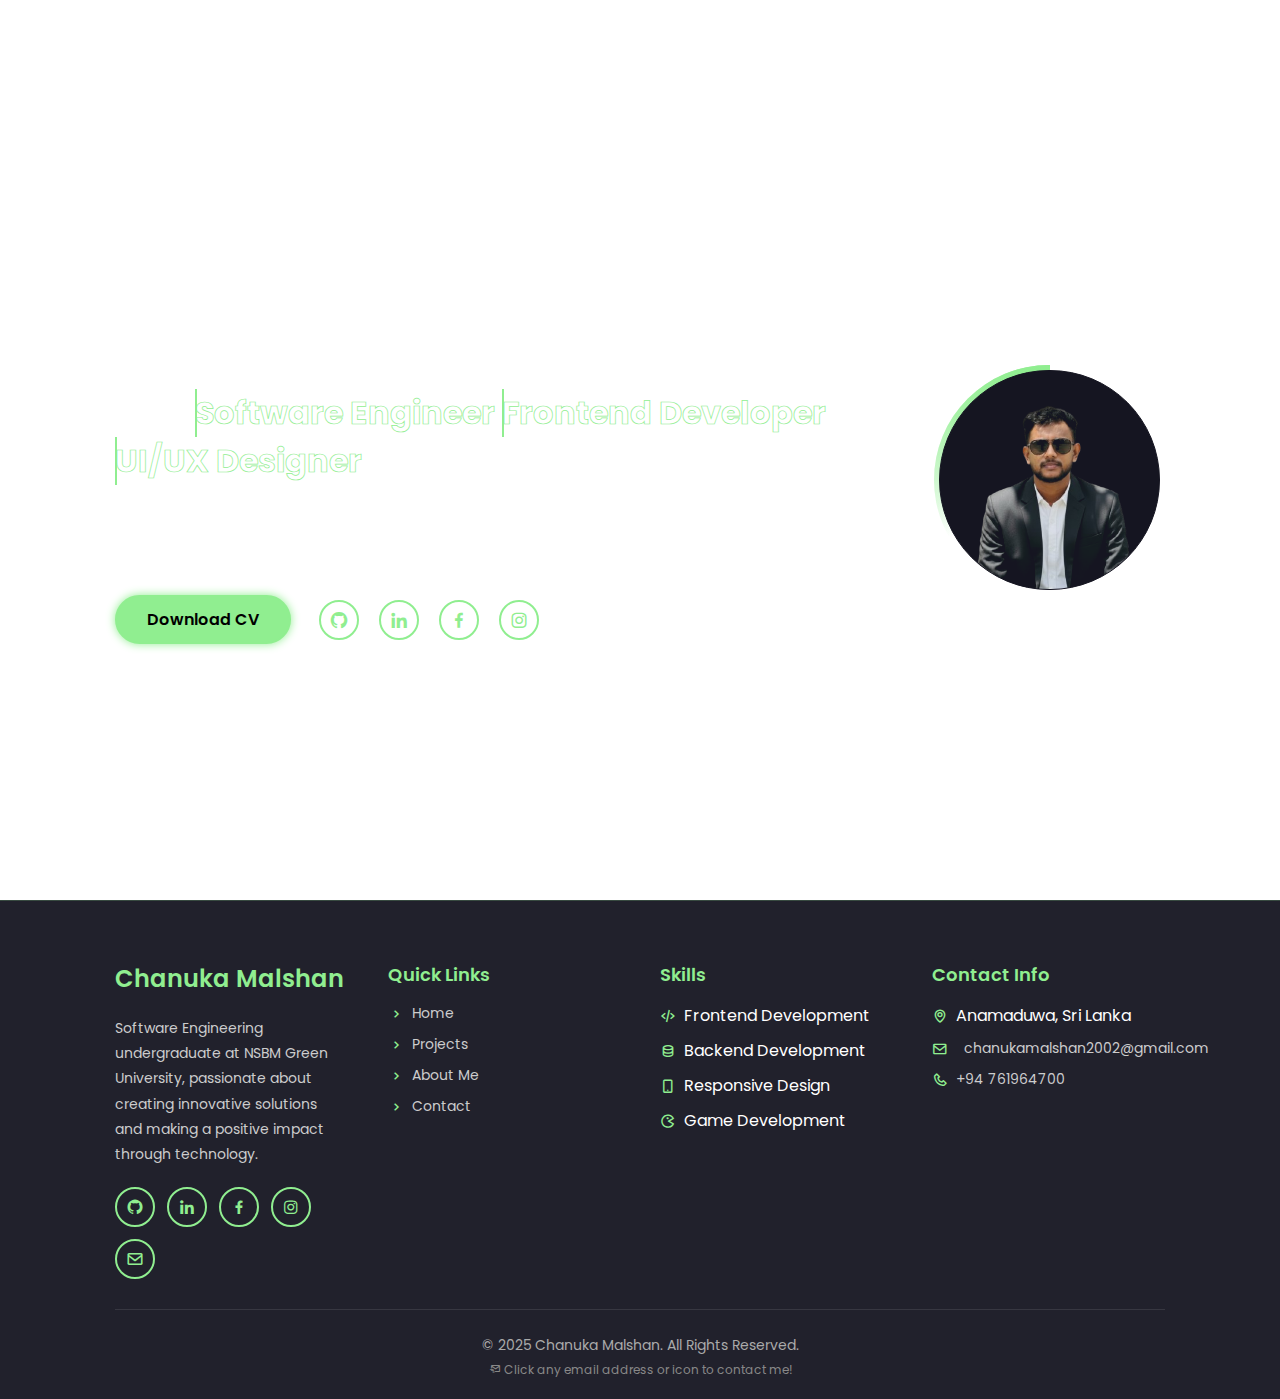
<file: index.html>
<html>
    <head>
        <title>Chanuka Malshan | Portfolio</title>
        <link href='https://unpkg.com/boxicons@2.1.4/css/boxicons.min.css' rel='stylesheet'>
        <link rel="stylesheet" href="styles.css">
    </head>
    <body>
        
        <nav class="navbar">
        <a href="index.html" class="logo">Chanuka Malshan</a>
        <ul>
            <li class="active"><a href="index.html">Home</a></li>
            <li><a href="projects.html">Projects</a></li>
            <li><a href="about.html">About me</a></li>
            <li><a href="contact.html">Contact</a></li>
        </ul>
        </nav>

        <div class="bars-animation">
            <div class="bar" style="--i:6;"></div>
            <div class="bar" style="--i:5;"></div>
            <div class="bar" style="--i:4;"></div>
            <div class="bar" style="--i:3;"></div>
            <div class="bar" style="--i:2;"></div>
            <div class="bar" style="--i:1;"></div>
        </div>

        <section class="home">
            <div class="home-info">
                <h1>Chanuka Malshan</h1>
                <h2>I'm a<span style="--i:3;" data-text="Software Engineer">Software Engineer</span>
                <span style="--i:2;" data-text="Frontend Developer">Frontend Developer</span>
                <span style="--i:1;" data-text="UI/UX Designer">UI/UX Designer</span>
                </h2>
                <p>I am an undergraduate student pursuing a degree 
                    in Software Engineering at NSBM Green University, 
                    Sri Lanka. My hometown is Anamaduwa. I am preparing
                     to become a software engineer.Becoming a software engineer has been my dream since childhood.</p>
                    <div class="btn-sci">
                        <a href="cv/cv.pdf" class="btn" download="Chanuka_Malshan_CV.pdf">Download CV</a>
                        <div class="sci">
                            <a href="https://github.com/malshanchanu"><i class='bx bxl-github' ></i></a>
                            <a href="https://www.linkedin.com/in/chanuka-malshan-854460274"><i class='bx bxl-linkedin' ></i></a>
                            <a href="https://www.facebook.com/share/19rRfen1eo/"><i class='bx bxl-facebook' ></i></a>
                            <a href="https://www.instagram.com/malshan_c_02?igsh=MTZpbnk3c3N3bHBvMg=="><i class='bx bxl-instagram' ></i></a>
                        </div>
                    </div>
            </div>
            <div class="home-img">
                <div class="img-box">
                    <div class="img-item">
                        <img src="images/home.png" alt="">
                    </div>
                </div>
            </div>
        </section>
      
        <div id="footer-container"></div>
        <script src="contact-form.js"></script>
        <script src="footer-loader.js"></script>

       
    </body>
</html>
</file>
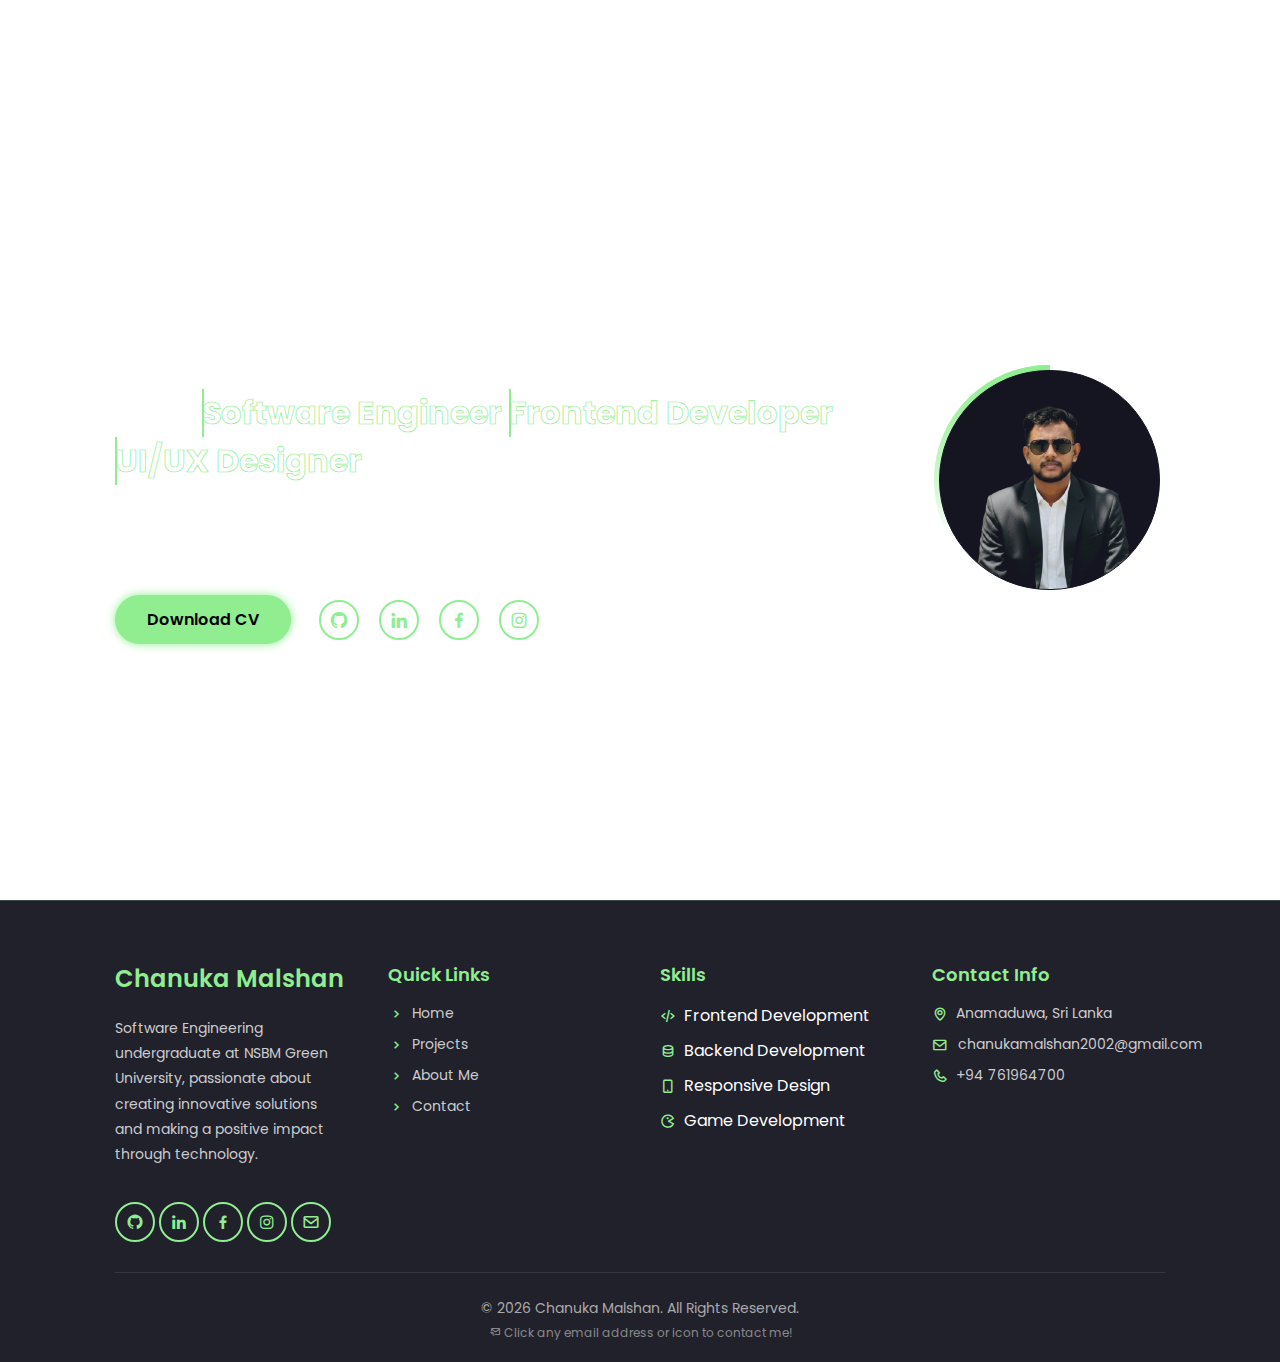
<file: My_portfolio/index.html>
<html>
    <head>
        <meta name="viewport" content="width=device-width, initial-scale=1.0">
        <title>Chanuka Malshan | Portfolio</title>
        <link href='https://unpkg.com/boxicons@2.1.4/css/boxicons.min.css' rel='stylesheet'>
        <link rel="stylesheet" href="styles.css">
    </head>
    <body>
        
        <nav class="navbar">
        <a href="index.html" class="logo">Chanuka Malshan</a>
        <ul>
            <li class="active"><a href="index.html">Home</a></li>
            <li><a href="projects.html">Projects</a></li>
            <li><a href="about.html">About me</a></li>
            <li><a href="contact.html">Contact</a></li>
        </ul>
        </nav>

        <div class="bars-animation">
            <div class="bar" style="--i:6;"></div>
            <div class="bar" style="--i:5;"></div>
            <div class="bar" style="--i:4;"></div>
            <div class="bar" style="--i:3;"></div>
            <div class="bar" style="--i:2;"></div>
            <div class="bar" style="--i:1;"></div>
        </div>

        <section class="home">
            <div class="home-info">
                <h1>Chanuka Malshan</h1>
                <h2>I'm a <span style="--i:3;" data-text="Software Engineer">Software Engineer</span>
                <span style="--i:2;" data-text="Frontend Developer">Frontend Developer</span>
                <span style="--i:1;" data-text="UI/UX Designer">UI/UX Designer</span>
                </h2>
                <p>I am an undergraduate student pursuing a degree 
                    in Software Engineering at NSBM Green University, 
                    Sri Lanka. My hometown is Anamaduwa. I am preparing
                     to become a software engineer.Becoming a software engineer has been my dream since childhood.</p>
                    <div class="btn-sci">
                        <a href="cv/cv.pdf" class="btn" download="Chanuka_Malshan_CV.pdf">Download CV</a>
                        <div class="sci">
                            <a href="https://github.com/malshanchanu"><i class='bx bxl-github' ></i></a>
                            <a href="https://www.linkedin.com/in/chanuka-malshan-854460274"><i class='bx bxl-linkedin' ></i></a>
                            <a href="https://www.facebook.com/share/19rRfen1eo/"><i class='bx bxl-facebook' ></i></a>
                            <a href="https://www.instagram.com/malshan_c_02?igsh=MTZpbnk3c3N3bHBvMg=="><i class='bx bxl-instagram' ></i></a>
                        </div>
                    </div>
            </div>
            <div class="home-img">
                <div class="img-box">
                    <div class="img-item">
                        <img src="images/home.png" alt="">
                    </div>
                </div>
            </div>
        </section>
      
        <div id="footer-container"></div>
        <script src="contact-form.js"></script>
        <script src="footer-loader.js"></script>

       
    </body>
</html>
</file>
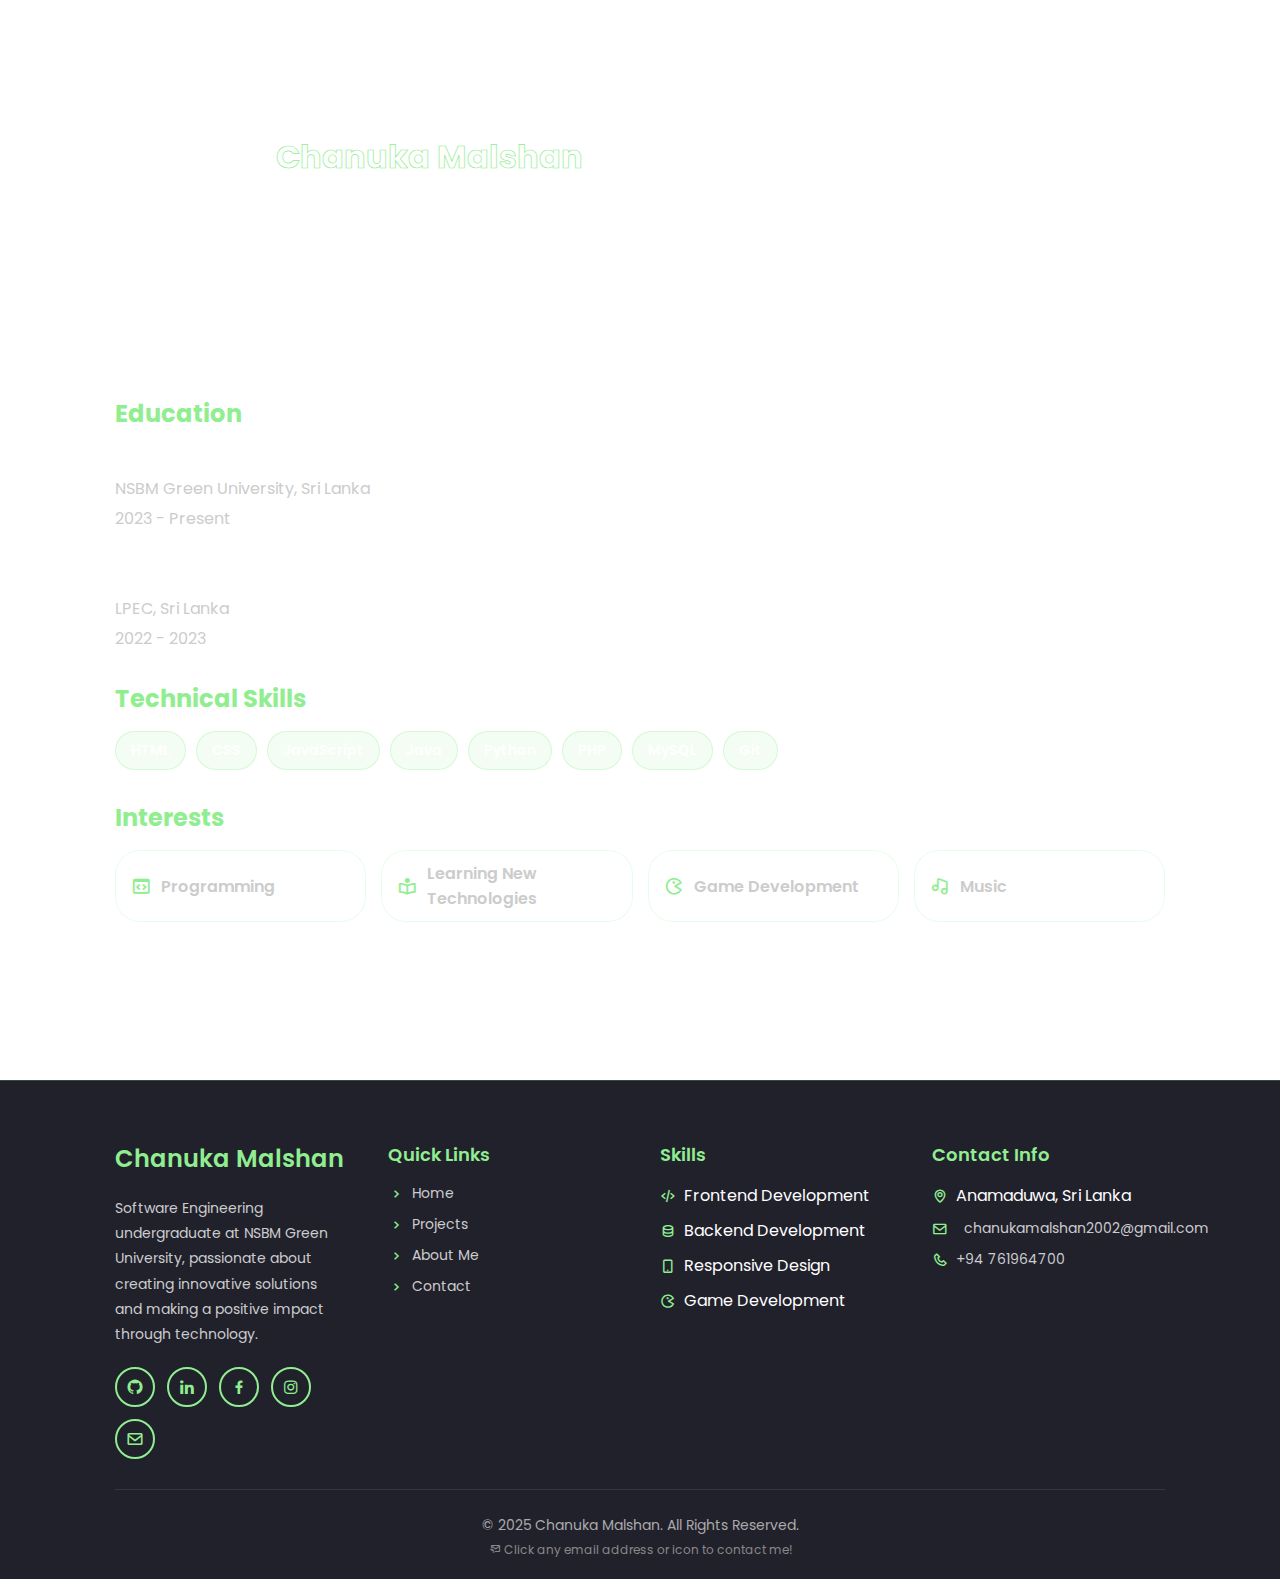
<file: about.html>
<html>
    <head>
        <title>About | Chanuka Malshan</title>
        <link href='https://unpkg.com/boxicons@2.1.4/css/boxicons.min.css' rel='stylesheet'>
        <link rel="stylesheet" href="styles.css">
    </head>
    <body>
        
        <nav class="navbar">
        <a href="index.html" class="logo">Chanuka Malshan</a>
        <ul>
            <li><a href="index.html">Home</a></li>
            <li><a href="projects.html">Projects</a></li>
            <li class="active"><a href="about.html">About me</a></li>
            <li><a href="contact.html">Contact</a></li>
        </ul>
        </nav>

        <div class="bars-animation">
            <div class="bar" style="--i:6;"></div>
            <div class="bar" style="--i:5;"></div>
            <div class="bar" style="--i:4;"></div>
            <div class="bar" style="--i:3;"></div>
            <div class="bar" style="--i:2;"></div>
            <div class="bar" style="--i:1;"></div>
        </div>

        <section class="about">
            <div class="about-info">
                <h1>About Me</h1>
                <h2>Hello! I'm <span>Chanuka Malshan</span></h2>
                <p>I am a passionate Software Engineering undergraduate student at NSBM Green University in Sri Lanka. My journey in technology began in my childhood, where I dreamed of becoming a software engineer and creating innovative solutions that could make a positive impact on people's lives.</p>
                
                <p>Coming from Anamaduwa, Sri Lanka, I have always been fascinated by the endless possibilities that technology offers. My academic journey has equipped me with a strong foundation in software development, and I continuously seek to expand my knowledge and skills in this ever-evolving field.</p>

                <div class="about-details">
                    <div class="detail-item">
                        <h3>Education</h3>
                        <p><span>Bachelor of Software Engineering</span></p>
                        <p>NSBM Green University, Sri Lanka</p>
                        <p>2023 - Present</p>
                        <br>
                        <p><span>Diploma In Human Resource Management</span></p>
                        <p>LPEC, Sri Lanka</p>
                        <p>2022 - 2023</p>
                    </div>
                    
                    <div class="detail-item">
                        <h3>Technical Skills</h3>
                        <div class="skills">
                            <span class="skill">HTML</span>
                            <span class="skill">CSS</span>
                            <span class="skill">JavaScript</span>
                            <span class="skill">Java</span>
                            <span class="skill">Python</span>
                            <span class="skill">PHP</span>
                            <span class="skill">MySQL</span>
                            <span class="skill">Git</span>
                        </div>
                    </div>

                    <div class="detail-item">
                        <h3>Interests</h3>
                        <div class="interests">
                            <div class="interest">
                                <i class='bx bx-code-block'></i>
                                <span>Programming</span>
                            </div>
                            <div class="interest">
                                <i class='bx bx-book-reader'></i>
                                <span>Learning New Technologies</span>
                            </div>
                            <div class="interest">
                                <i class='bx bx-game'></i>
                                <span>Game Development</span>
                            </div>
                            <div class="interest">
                                <i class='bx bx-music'></i>
                                <span>Music</span>
                            </div>
                        </div>
                    </div>
                </div>
            </div>
        </section>
        <div id="footer-container"></div>
       <script src="contact-form.js"></script>
       <script src="footer-loader.js"></script>
    </body>
</html>
</file>
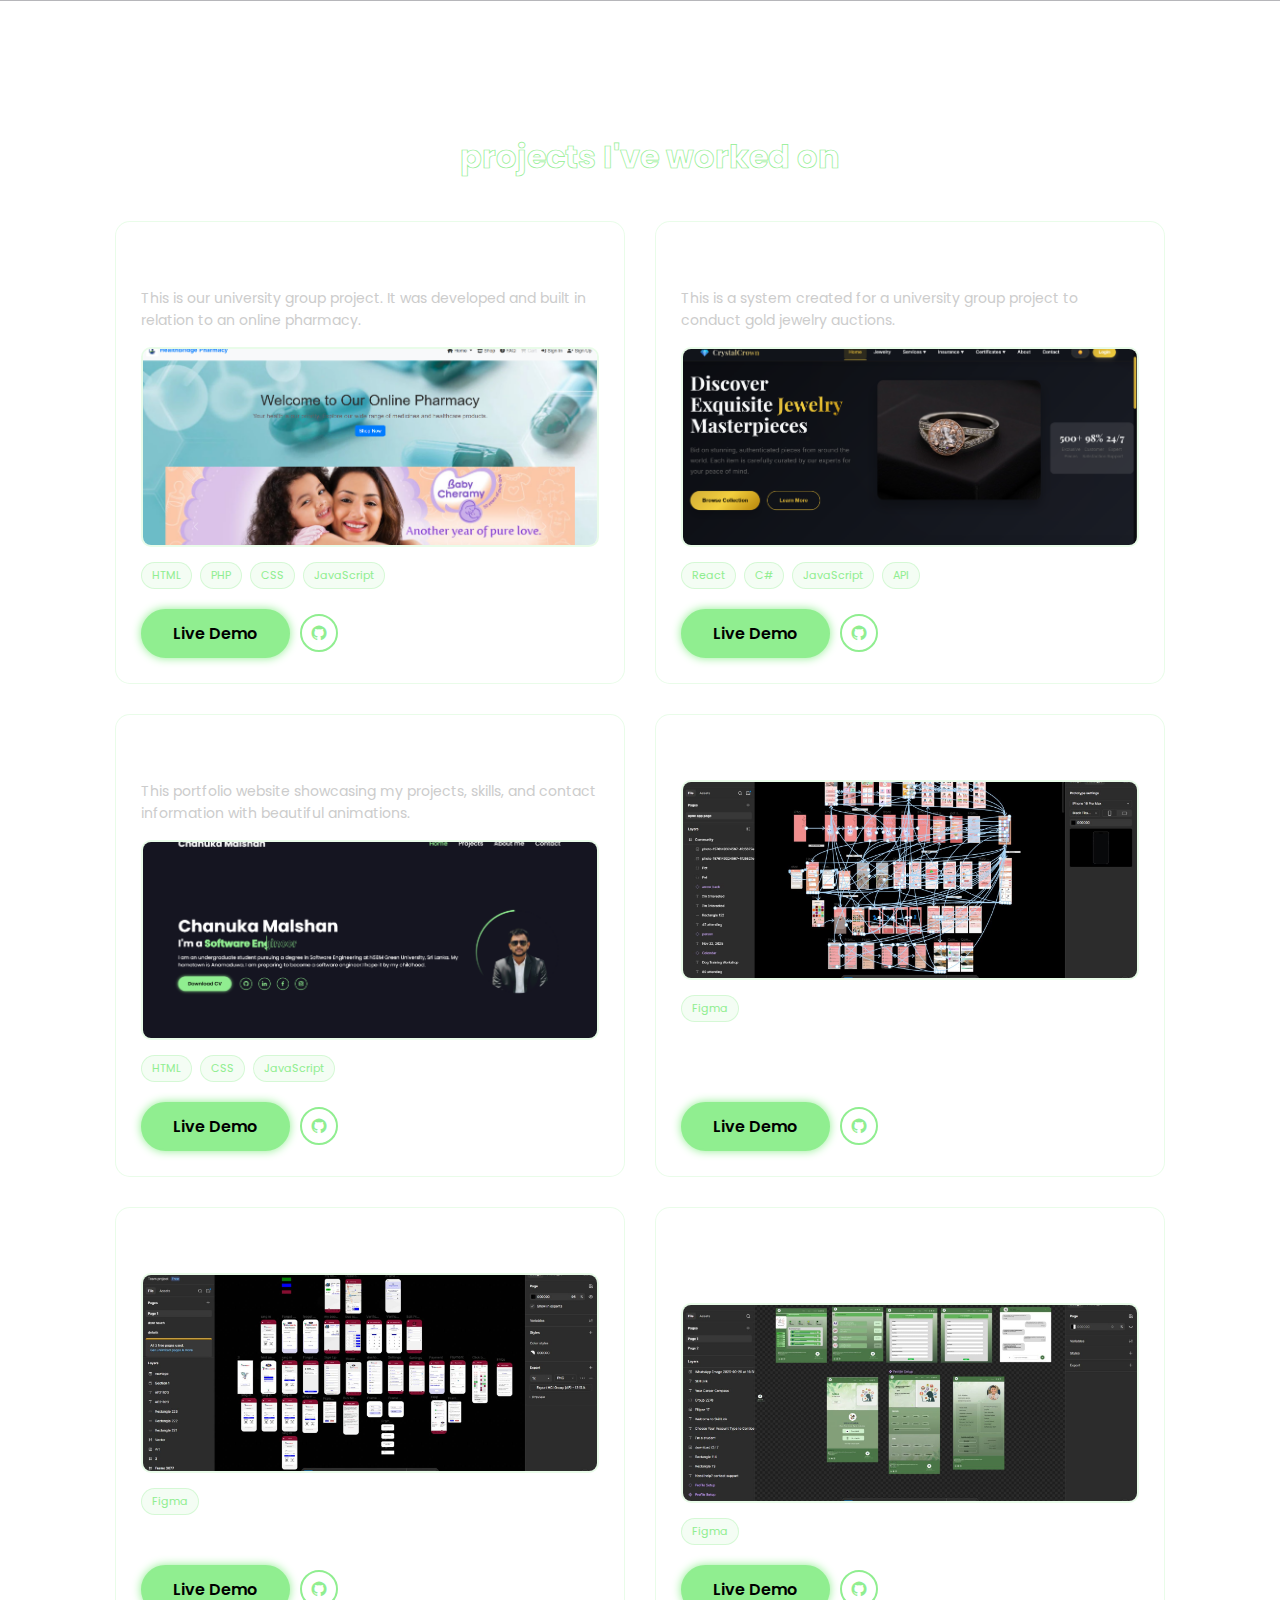
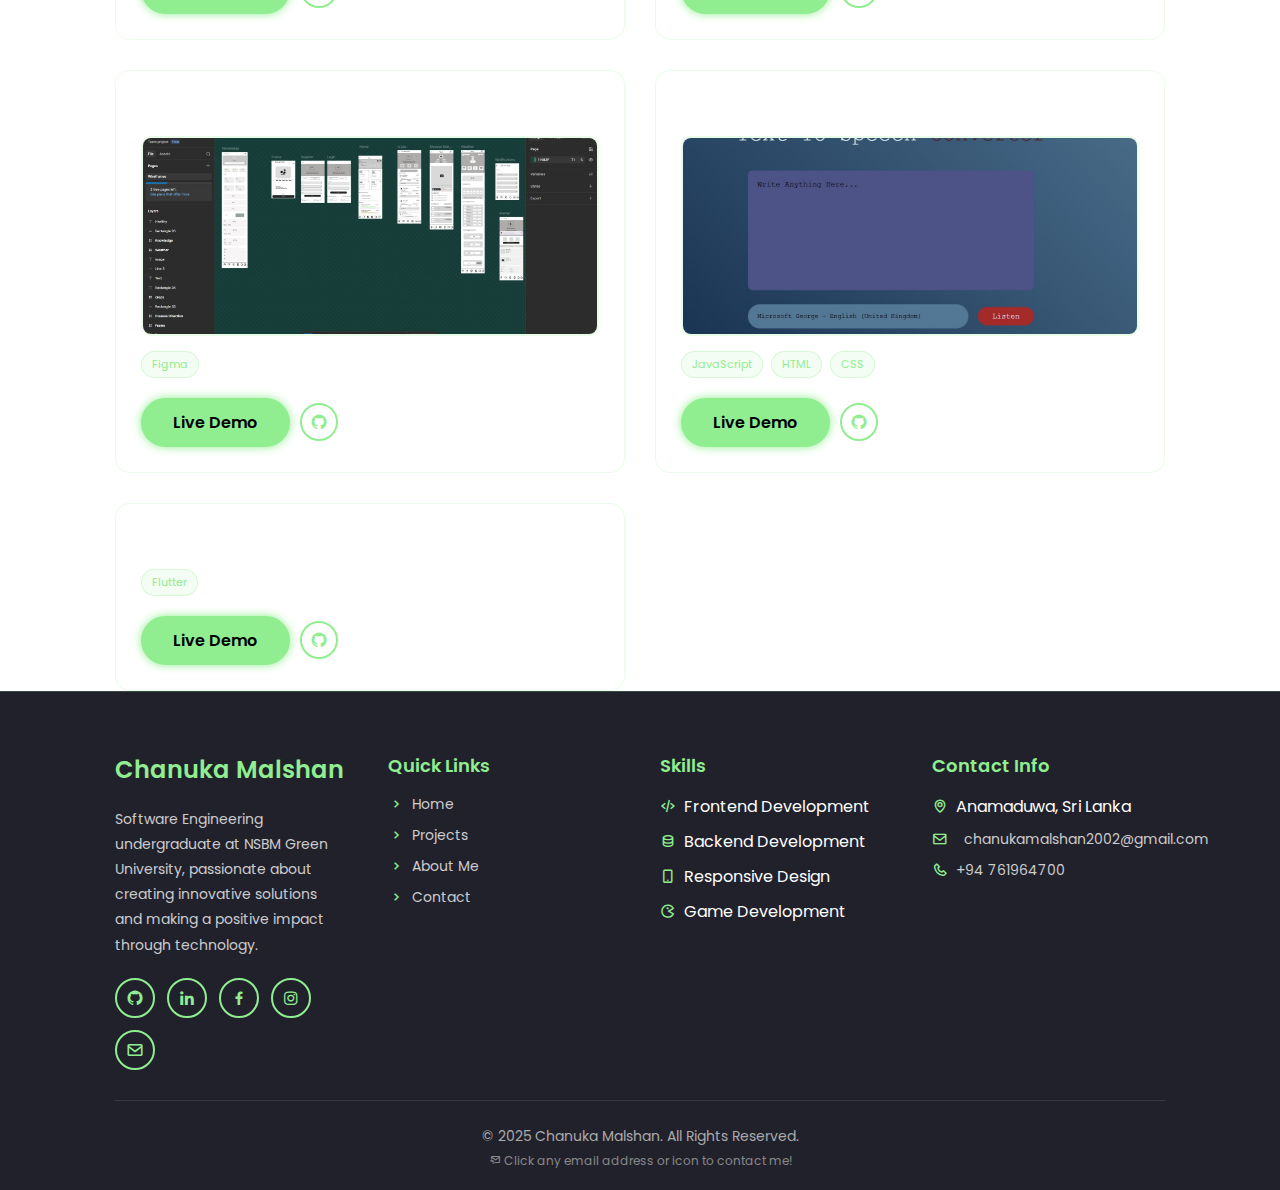
<file: projects.html>
<html>
    <head>
        <title>Projects | Chanuka Malshan</title>
        <link href='https://unpkg.com/boxicons@2.1.4/css/boxicons.min.css' rel='stylesheet'>
        <link rel="stylesheet" href="styles.css">
    </head>
    <body>
        
        <nav class="navbar">
        <a href="index.html" class="logo">Chanuka Malshan</a>
        <ul>
            <li><a href="index.html">Home</a></li>
            <li class="active"><a href="projects.html">Projects</a></li>
            <li><a href="about.html">About me</a></li>
            <li><a href="contact.html">Contact</a></li>
        </ul>
        </nav>

        <div class="bars-animation">
            <div class="bar" style="--i:6;"></div>
            <div class="bar" style="--i:5;"></div>
            <div class="bar" style="--i:4;"></div>
            <div class="bar" style="--i:3;"></div>
            <div class="bar" style="--i:2;"></div>
            <div class="bar" style="--i:1;"></div>
        </div>

        <section class="projects">
            <div class="projects-info">
                <h1>My Projects</h1>
                <h2>Here are some of the <span>projects I've worked on</span></h2>
                <div class="projects-grid">
                    
                    <div class="project-card">
                        
                        
                        <h3>Pharmacy Management System</h3>
                        <p>This is our university group project. It was developed and built in relation to an online pharmacy.</p>
                        <img src="images/pharmacy.png" alt="Pharmacy Management System">
                        <div class="project-tech">
                            <span class="tech-tag">HTML</span>
                            <span class="tech-tag">PHP</span>
                            <span class="tech-tag">CSS</span>
                            <span class="tech-tag">JavaScript</span>
                        </div>
                        <div class="project-links">
                            <a href="https://pharmacy.wuaze.com/?i=1" class="btn">Live Demo</a>
                            <a href="https://github.com/KavishkaDulshan/Online-store-for-pharmacy/tree/main" class="project-link"><i class='bx bxl-github'></i></a>
                        </div>
                    </div>

                    <div class="project-card">
                        
                        <h3>Jewelry Auction Management System</h3>
                        <p>This is a system created for a university group project to conduct gold jewelry auctions.</p>
                        <img src="images/jewelry.png" alt="Jewelry Auction Management System">
                        <div class="project-tech">
                            <span class="tech-tag">React</span>
                            <span class="tech-tag">C#</span>
                            <span class="tech-tag">JavaScript</span>
                            <span class="tech-tag">API</span>
                        </div>
                        <div class="project-links">
                            <a href="#" class="btn">Live Demo</a>
                            <a href="https://github.com/malshanchanu/Online-Jewllery-Auction-Management-System" class="project-link"><i class='bx bxl-github'></i></a>
                        </div>
                    </div>

                    <div class="project-card">
                        
                        <h3>Personal Portfolio</h3>
                        <p>This portfolio website showcasing my projects, skills, and contact information with beautiful animations.</p>
                        <img src="images/portfolio.png" alt="Personal Portfolio">
                        <div class="project-tech">
                            <span class="tech-tag">HTML</span>
                            <span class="tech-tag">CSS</span>
                            <span class="tech-tag">JavaScript</span>
                        </div>
                        <div class="project-links">
                            <a href="index.html" class="btn">Live Demo</a>
                            <a href="https://github.com/malshanchanu/My-Portfolio.git" class="project-link"><i class='bx bxl-github'></i></a>
                        </div>
                    </div>

                    <div class="project-card">
                        
                        <h3>PetCare App New Design | Figma</h3>
                        <img src="images/petcare.jpeg" alt="PetCare App New Design">
                        <div class="project-tech">
                            <span class="tech-tag">Figma</span>            
                        </div>
                        <div class="project-links">
                            <a href="https://www.figma.com/design/hIRfybdYFlOI4dlpZ4LGic/PetCare---HCI?node-id=0-1&t=bVfGAvdvCmFS8L5K-1" class="btn">Live Demo</a>
                            <a href="#" class="project-link"><i class='bx bxl-github'></i></a>
                        </div>
                    </div>

                    <div class="project-card">
                        
                        <h3>SLTB 1315 App ReDesign | Figma</h3>
                        <img src="images/sltb.jpeg" alt="SLTB 1315 App ReDesign">
                        <div class="project-tech">
                            <span class="tech-tag">Figma</span>
                        </div>
                        <div class="project-links">
                            <a href="https://www.figma.com/design/kqNO2E8a2FmvDejdKbu7sR/HCI-Group--AF----1315.lk?node-id=0-1&t=Nb4nqqsKLGZmShHY-1" class="btn">Live Demo</a>
                            <a href="#" class="project-link"><i class='bx bxl-github'></i></a>
                        </div>
                    </div>

                    <div class="project-card">
                        
                        <h3>Student Management System New Design | Figma</h3>
                        <img src="images/student.jpeg" alt="Student Management System New Design">
                        <div class="project-tech">
                            <span class="tech-tag">Figma</span>
                        </div>
                        <div class="project-links">
                            <a href="https://www.figma.com/design/Z60upyOpIbdQdxsqTRvdiL/HCI---SkillLink?node-id=0-1&t=gblVRyOfLcCyTA7e-1" class="btn">Live Demo</a>
                            <a href="#" class="project-link"><i class='bx bxl-github'></i></a>
                        </div>
                    </div>

                    <div class="project-card">
                        
                        <h3>GoviMaga App Wireframe | Figma</h3>
                        <img src="images/govimaga.jpeg" alt="GoviMaga App Wireframe">
                        <div class="project-tech">
                            <span class="tech-tag">Figma</span>
                        </div>
                        <div class="project-links">
                            <a href="https://www.figma.com/design/0DIGp85rvmWsT4Vs4APF6G/GoviMaga?node-id=0-1&t=BsTM5oQRvtPaAo0T-1" class="btn">Live Demo</a>
                            <a href="#" class="project-link"><i class='bx bxl-github'></i></a>
                        </div>
                    </div>

                    <div class="project-card">
                        
                        <h3>Text to speech converter</h3>
                        <img src="images/ttospeech.jpeg" alt="GoviMaga App Wireframe">
                        <div class="project-tech">
                            <span class="tech-tag">JavaScript</span>
                            <span class="tech-tag">HTML</span>
                            <span class="tech-tag">CSS</span>
                        </div>
                        <div class="project-links">
                            <a href="https://malshanchanu.github.io/Text-To-Voice-Converter/" class="btn">Live Demo</a>
                            <a href="https://github.com/malshanchanu/Text-To-Voice-Converter" class="project-link"><i class='bx bxl-github'></i></a>
                        </div>
                    </div>

                    <div class="project-card">
                        
                        <h3>GoviMaga Mobile App</h3>
                        <div class="project-tech">
                            <span class="tech-tag">Flutter</span>
                        </div>
                        <div class="project-links">
                            <a href="#" class="btn">Live Demo</a>
                            <a href="#" class="project-link"><i class='bx bxl-github'></i></a>
                        </div>
                    </div>

                </div>
            </div>
        </section>
        <div id="footer-container"></div>
        <script src="contact-form.js"></script>
        <script src="footer-loader.js"></script>


    </body>
</html>
</file>
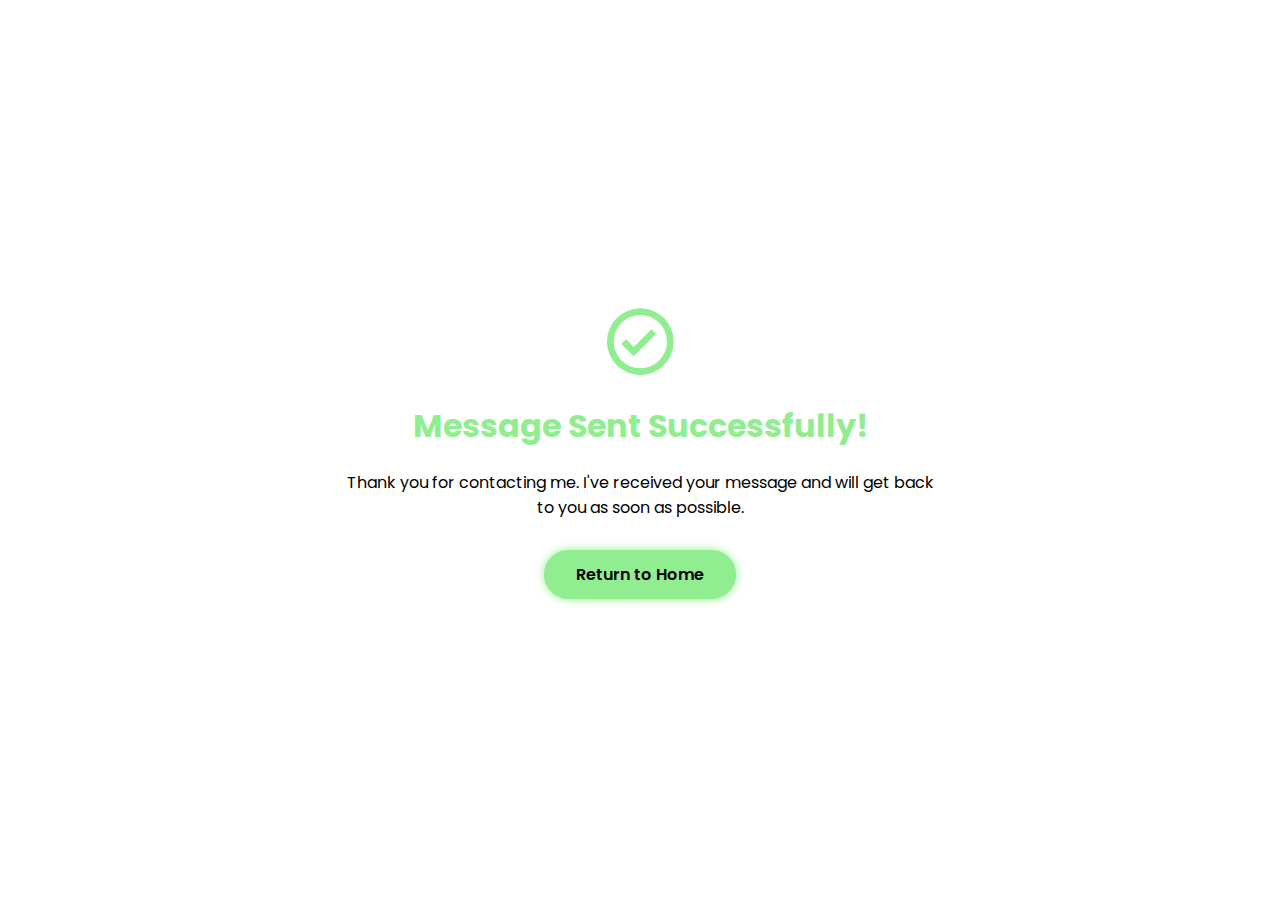
<file: thank-you.html>
<!DOCTYPE html>
<html>
<head>
    <title>Thank You | Chanuka Malshan</title>
    <link href='https://unpkg.com/boxicons@2.1.4/css/boxicons.min.css' rel='stylesheet'>
    <link rel="stylesheet" href="styles.css">
    <style>
        .thank-you {
            display: flex;
            flex-direction: column;
            justify-content: center;
            align-items: center;
            min-height: 100vh;
            text-align: center;
            padding: 20px;
        }
        
        .thank-you i {
            font-size: 80px;
            color: lightgreen;
            margin-bottom: 20px;
        }
        
        .thank-you h1 {
            color: lightgreen;
            margin-bottom: 20px;
        }
        
        .thank-you p {
            max-width: 600px;
            margin-bottom: 30px;
        }
    </style>
</head>
<body>
    <div class="thank-you">
        <i class='bx bx-check-circle'></i>
        <h1>Message Sent Successfully!</h1>
        <p>Thank you for contacting me. I've received your message and will get back to you as soon as possible.</p>
        <a href="index.html" class="btn">Return to Home</a>
    </div>
</body>
</html>
</file>
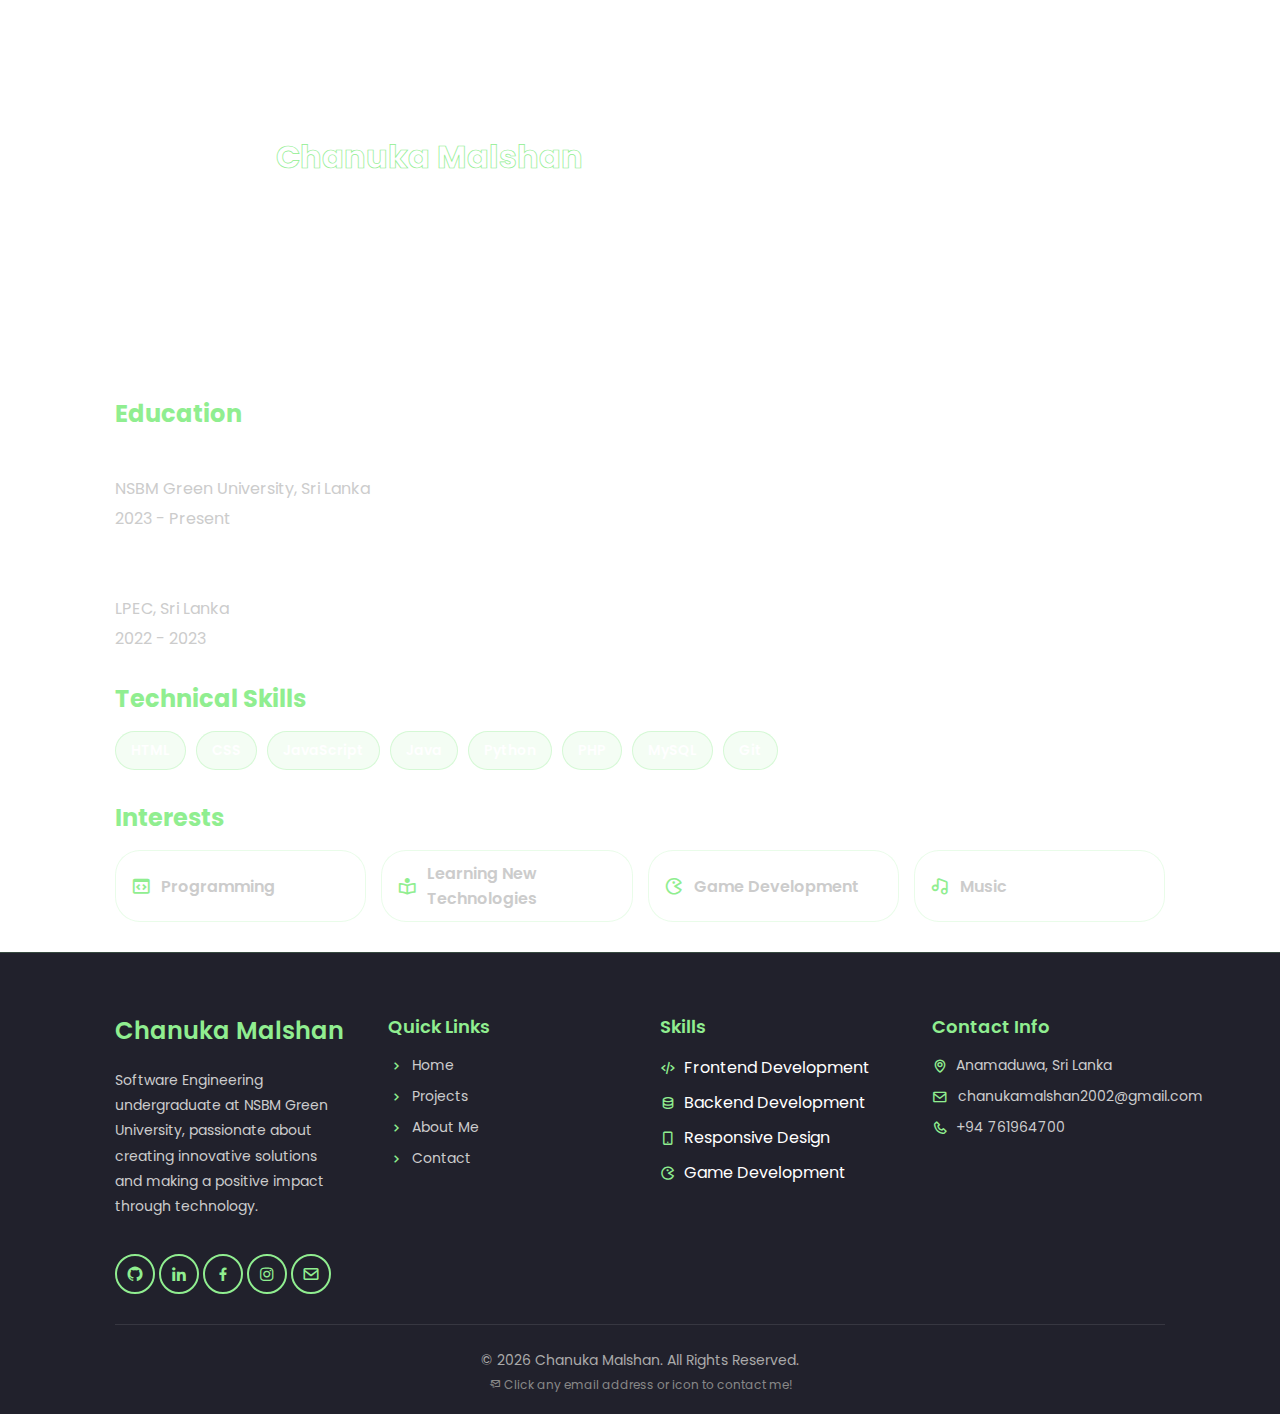
<file: My_portfolio/about.html>
<html>
    <head>
        <meta name="viewport" content="width=device-width, initial-scale=1.0">
        <title>About | Chanuka Malshan</title>
        <link href='https://unpkg.com/boxicons@2.1.4/css/boxicons.min.css' rel='stylesheet'>
        <link rel="stylesheet" href="styles.css">
    </head>
    <body>
        
        <nav class="navbar">
        <a href="index.html" class="logo">Chanuka Malshan</a>
        <ul>
            <li><a href="index.html">Home</a></li>
            <li><a href="projects.html">Projects</a></li>
            <li class="active"><a href="about.html">About me</a></li>
            <li><a href="contact.html">Contact</a></li>
        </ul>
        </nav>

        <div class="bars-animation">
            <div class="bar" style="--i:6;"></div>
            <div class="bar" style="--i:5;"></div>
            <div class="bar" style="--i:4;"></div>
            <div class="bar" style="--i:3;"></div>
            <div class="bar" style="--i:2;"></div>
            <div class="bar" style="--i:1;"></div>
        </div>

        <section class="about">
            <div class="about-info">
                <h1>About Me</h1>
                <h2>Hello! I'm <span>Chanuka Malshan</span></h2>
                <p>I am a passionate Software Engineering undergraduate student at NSBM Green University in Sri Lanka. My journey in technology began in my childhood, where I dreamed of becoming a software engineer and creating innovative solutions that could make a positive impact on people's lives.</p>
                
                <p>Coming from Anamaduwa, Sri Lanka, I have always been fascinated by the endless possibilities that technology offers. My academic journey has equipped me with a strong foundation in software development, and I continuously seek to expand my knowledge and skills in this ever-evolving field.</p>

                <div class="about-details">
                    <div class="detail-item">
                        <h3>Education</h3>
                        <p><span>Bachelor of Software Engineering</span></p>
                        <p>NSBM Green University, Sri Lanka</p>
                        <p>2023 - Present</p>
                        <br>
                        <p><span>Diploma In Human Resource Management</span></p>
                        <p>LPEC, Sri Lanka</p>
                        <p>2022 - 2023</p>
                    </div>
                    
                    <div class="detail-item">
                        <h3>Technical Skills</h3>
                        <div class="skills">
                            <span class="skill">HTML</span>
                            <span class="skill">CSS</span>
                            <span class="skill">JavaScript</span>
                            <span class="skill">Java</span>
                            <span class="skill">Python</span>
                            <span class="skill">PHP</span>
                            <span class="skill">MySQL</span>
                            <span class="skill">Git</span>
                        </div>
                    </div>

                    <div class="detail-item">
                        <h3>Interests</h3>
                        <div class="interests">
                            <div class="interest">
                                <i class='bx bx-code-block'></i>
                                <span>Programming</span>
                            </div>
                            <div class="interest">
                                <i class='bx bx-book-reader'></i>
                                <span>Learning New Technologies</span>
                            </div>
                            <div class="interest">
                                <i class='bx bx-game'></i>
                                <span>Game Development</span>
                            </div>
                            <div class="interest">
                                <i class='bx bx-music'></i>
                                <span>Music</span>
                            </div>
                        </div>
                    </div>
                </div>
            </div>
        </section>
        <div id="footer-container"></div>
       <script src="contact-form.js"></script>
       <script src="footer-loader.js"></script>
    </body>
</html>
</file>
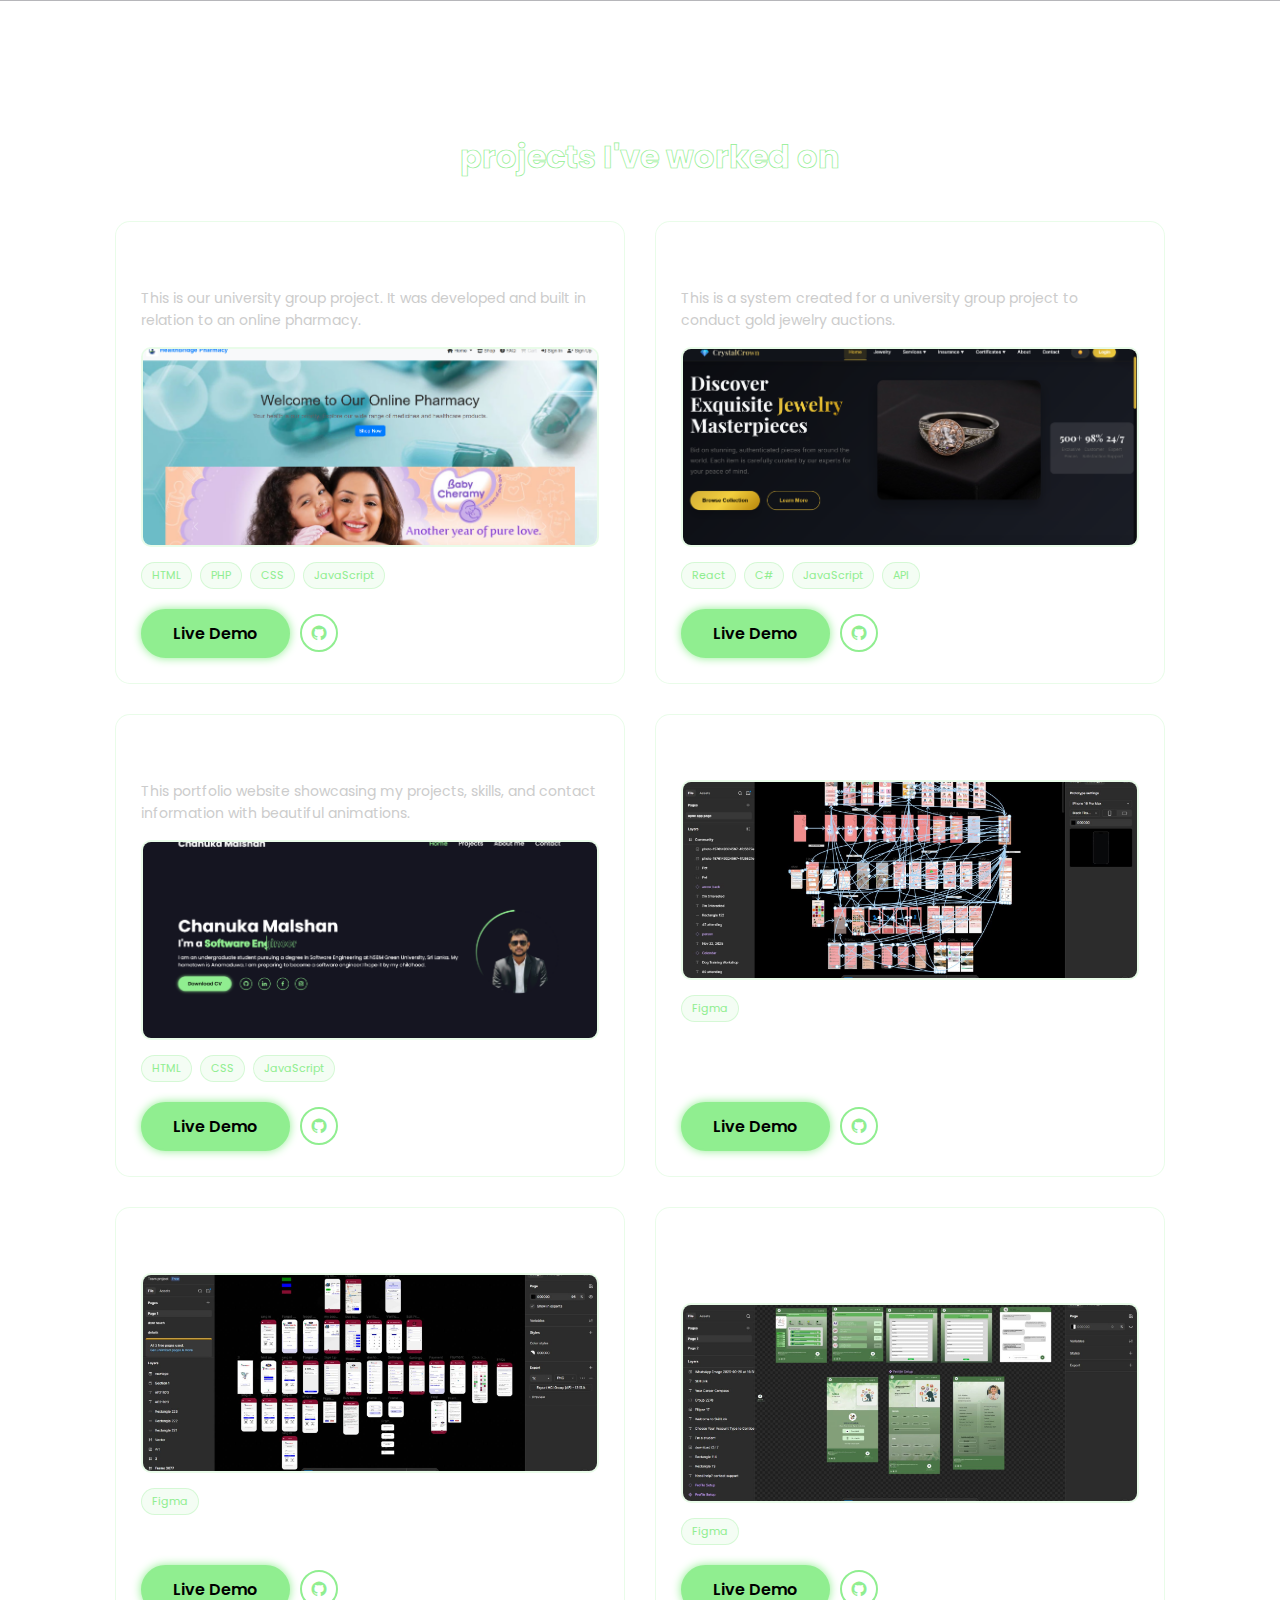
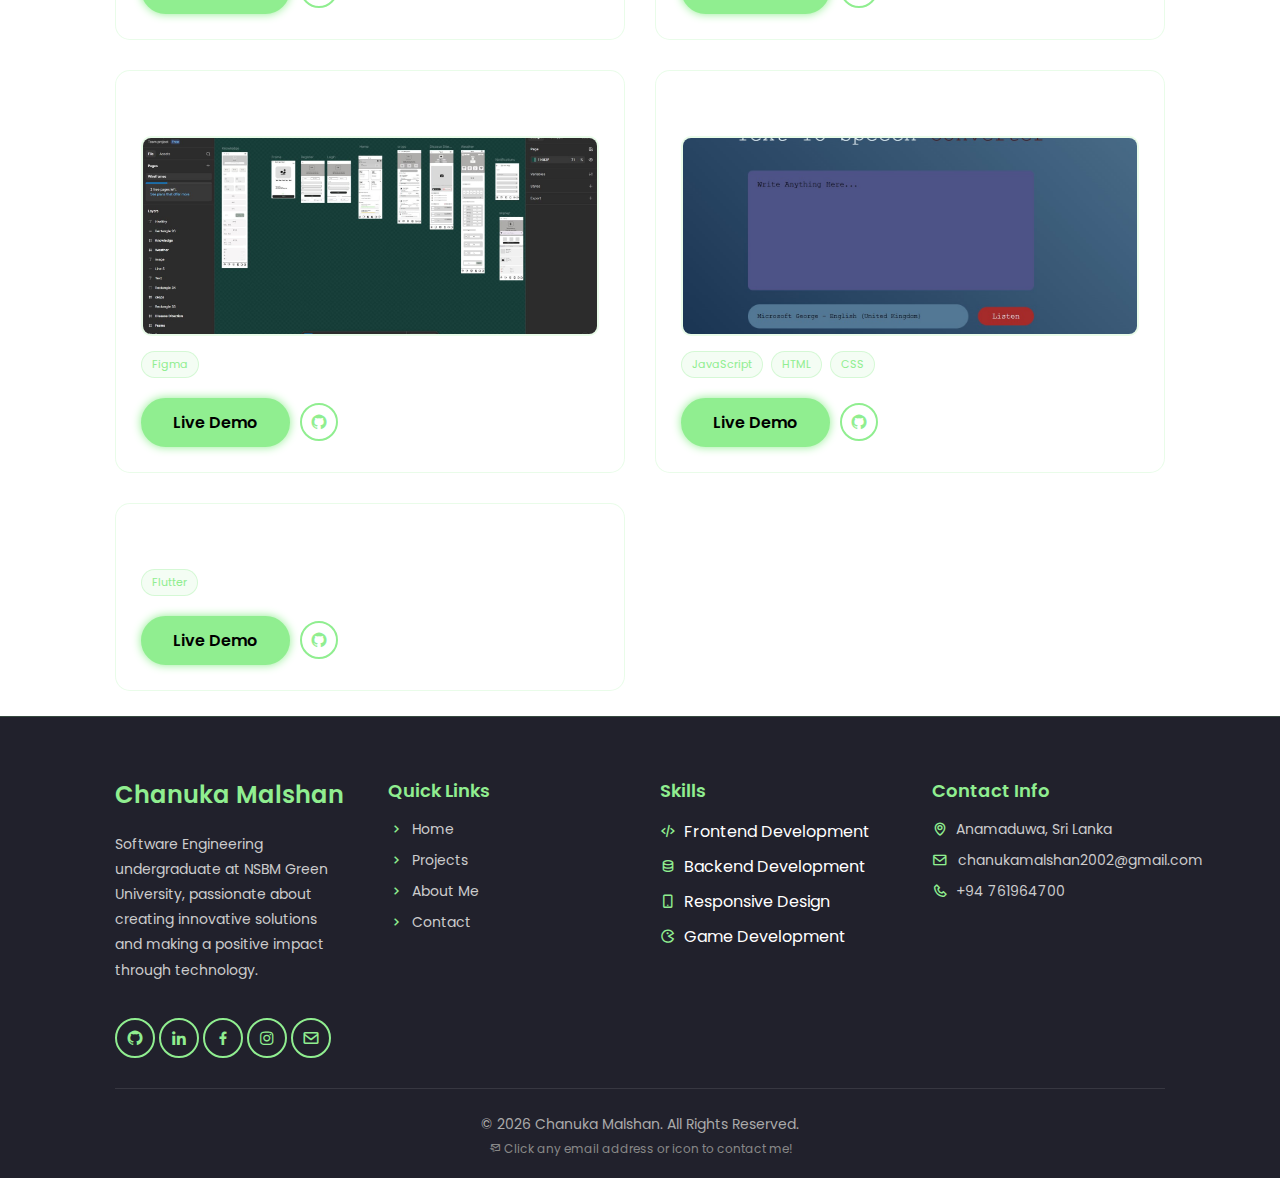
<file: My_portfolio/projects.html>
<html>
    <head>
        <meta name="viewport" content="width=device-width, initial-scale=1.0">
        <title>Projects | Chanuka Malshan</title>
        <link href='https://unpkg.com/boxicons@2.1.4/css/boxicons.min.css' rel='stylesheet'>
        <link rel="stylesheet" href="styles.css">
    </head>
    <body>
        
        <nav class="navbar">
        <a href="index.html" class="logo">Chanuka Malshan</a>
        <ul>
            <li><a href="index.html">Home</a></li>
            <li class="active"><a href="projects.html">Projects</a></li>
            <li><a href="about.html">About me</a></li>
            <li><a href="contact.html">Contact</a></li>
        </ul>
        </nav>

        <div class="bars-animation">
            <div class="bar" style="--i:6;"></div>
            <div class="bar" style="--i:5;"></div>
            <div class="bar" style="--i:4;"></div>
            <div class="bar" style="--i:3;"></div>
            <div class="bar" style="--i:2;"></div>
            <div class="bar" style="--i:1;"></div>
        </div>

        <section class="projects">
            <div class="projects-info">
                <h1>My Projects</h1>
                <h2>Here are some of the <span>projects I've worked on</span></h2>
                <div class="projects-grid">
                    
                    <div class="project-card">
                        
                        
                        <h3>Pharmacy Management System</h3>
                        <p>This is our university group project. It was developed and built in relation to an online pharmacy.</p>
                        <img src="images/pharmacy.png" alt="Pharmacy Management System">
                        <div class="project-tech">
                            <span class="tech-tag">HTML</span>
                            <span class="tech-tag">PHP</span>
                            <span class="tech-tag">CSS</span>
                            <span class="tech-tag">JavaScript</span>
                        </div>
                        <div class="project-links">
                            <a href="https://pharmacy.wuaze.com/?i=1" class="btn">Live Demo</a>
                            <a href="https://github.com/KavishkaDulshan/Online-store-for-pharmacy/tree/main" class="project-link"><i class='bx bxl-github'></i></a>
                        </div>
                    </div>

                    <div class="project-card">
                        
                        <h3>Jewelry Auction Management System</h3>
                        <p>This is a system created for a university group project to conduct gold jewelry auctions.</p>
                        <img src="images/jewelry.png" alt="Jewelry Auction Management System">
                        <div class="project-tech">
                            <span class="tech-tag">React</span>
                            <span class="tech-tag">C#</span>
                            <span class="tech-tag">JavaScript</span>
                            <span class="tech-tag">API</span>
                        </div>
                        <div class="project-links">
                            <a href="#" class="btn">Live Demo</a>
                            <a href="https://github.com/malshanchanu/Online-Jewllery-Auction-Management-System" class="project-link"><i class='bx bxl-github'></i></a>
                        </div>
                    </div>

                    <div class="project-card">
                        
                        <h3>Personal Portfolio</h3>
                        <p>This portfolio website showcasing my projects, skills, and contact information with beautiful animations.</p>
                        <img src="images/portfolio.png" alt="Personal Portfolio">
                        <div class="project-tech">
                            <span class="tech-tag">HTML</span>
                            <span class="tech-tag">CSS</span>
                            <span class="tech-tag">JavaScript</span>
                        </div>
                        <div class="project-links">
                            <a href="index.html" class="btn">Live Demo</a>
                            <a href="https://github.com/malshanchanu/My-Portfolio.git" class="project-link"><i class='bx bxl-github'></i></a>
                        </div>
                    </div>

                    <div class="project-card">
                        
                        <h3>PetCare App New Design | Figma</h3>
                        <img src="images/petcare.jpeg" alt="PetCare App New Design">
                        <div class="project-tech">
                            <span class="tech-tag">Figma</span>            
                        </div>
                        <div class="project-links">
                            <a href="https://www.figma.com/design/hIRfybdYFlOI4dlpZ4LGic/PetCare---HCI?node-id=0-1&t=bVfGAvdvCmFS8L5K-1" class="btn">Live Demo</a>
                            <a href="#" class="project-link"><i class='bx bxl-github'></i></a>
                        </div>
                    </div>

                    <div class="project-card">
                        
                        <h3>SLTB 1315 App ReDesign | Figma</h3>
                        <img src="images/sltb.jpeg" alt="SLTB 1315 App ReDesign">
                        <div class="project-tech">
                            <span class="tech-tag">Figma</span>
                        </div>
                        <div class="project-links">
                            <a href="https://www.figma.com/design/kqNO2E8a2FmvDejdKbu7sR/HCI-Group--AF----1315.lk?node-id=0-1&t=Nb4nqqsKLGZmShHY-1" class="btn">Live Demo</a>
                            <a href="#" class="project-link"><i class='bx bxl-github'></i></a>
                        </div>
                    </div>

                    <div class="project-card">
                        
                        <h3>Student Management System New Design | Figma</h3>
                        <img src="images/student.jpeg" alt="Student Management System New Design">
                        <div class="project-tech">
                            <span class="tech-tag">Figma</span>
                        </div>
                        <div class="project-links">
                            <a href="https://www.figma.com/design/Z60upyOpIbdQdxsqTRvdiL/HCI---SkillLink?node-id=0-1&t=gblVRyOfLcCyTA7e-1" class="btn">Live Demo</a>
                            <a href="#" class="project-link"><i class='bx bxl-github'></i></a>
                        </div>
                    </div>

                    <div class="project-card">
                        
                        <h3>GoviMaga App Wireframe | Figma</h3>
                        <img src="images/govimaga.jpeg" alt="GoviMaga App Wireframe">
                        <div class="project-tech">
                            <span class="tech-tag">Figma</span>
                        </div>
                        <div class="project-links">
                            <a href="https://www.figma.com/design/0DIGp85rvmWsT4Vs4APF6G/GoviMaga?node-id=0-1&t=BsTM5oQRvtPaAo0T-1" class="btn">Live Demo</a>
                            <a href="#" class="project-link"><i class='bx bxl-github'></i></a>
                        </div>
                    </div>

                    <div class="project-card">
                        
                        <h3>Text to speech converter</h3>
                        <img src="images/ttospeech.jpeg" alt="GoviMaga App Wireframe">
                        <div class="project-tech">
                            <span class="tech-tag">JavaScript</span>
                            <span class="tech-tag">HTML</span>
                            <span class="tech-tag">CSS</span>
                        </div>
                        <div class="project-links">
                            <a href="https://malshanchanu.github.io/Text-To-Voice-Converter/" class="btn">Live Demo</a>
                            <a href="https://github.com/malshanchanu/Text-To-Voice-Converter" class="project-link"><i class='bx bxl-github'></i></a>
                        </div>
                    </div>

                    <div class="project-card">
                        
                        <h3>GoviMaga Mobile App | Flutter</h3>
                        <div class="project-tech">
                            <span class="tech-tag">Flutter</span>
                        </div>
                        <div class="project-links">
                            <a href="#" class="btn">Live Demo</a>
                            <a href="#" class="project-link"><i class='bx bxl-github'></i></a>
                        </div>
                    </div>                    
                </div><br>
            </div>
        </section>
        <div id="footer-container"></div>
        <script src="contact-form.js"></script>
        <script src="footer-loader.js"></script>


    </body>
</html>
</file>
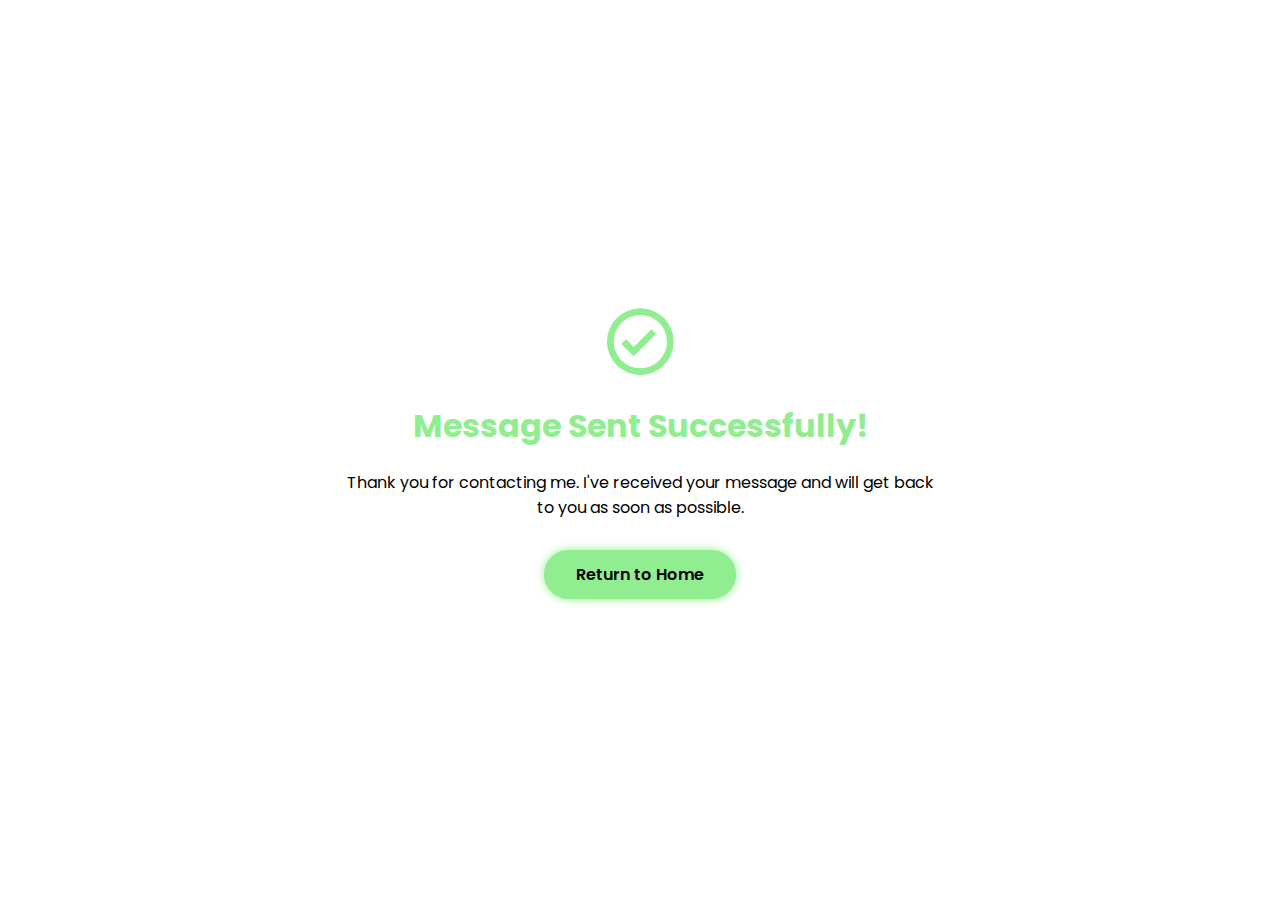
<file: My_portfolio/thank-you.html>
<!DOCTYPE html>
<html>
<head>
    <meta name="viewport" content="width=device-width, initial-scale=1.0">
    <title>Thank You | Chanuka Malshan</title>
    <link href='https://unpkg.com/boxicons@2.1.4/css/boxicons.min.css' rel='stylesheet'>
    <link rel="stylesheet" href="styles.css">
    <style>
        .thank-you {
            display: flex;
            flex-direction: column;
            justify-content: center;
            align-items: center;
            min-height: 100vh;
            text-align: center;
            padding: 20px;
        }
        
        .thank-you i {
            font-size: 80px;
            color: lightgreen;
            margin-bottom: 20px;
        }
        
        .thank-you h1 {
            color: lightgreen;
            margin-bottom: 20px;
        }
        
        .thank-you p {
            max-width: 600px;
            margin-bottom: 30px;
        }
    </style>
</head>
<body>
    <div class="thank-you">
        <i class='bx bx-check-circle'></i>
        <h1>Message Sent Successfully!</h1>
        <p>Thank you for contacting me. I've received your message and will get back to you as soon as possible.</p>
        <a href="index.html" class="btn">Return to Home</a>
    </div>
</body>
</html>
</file>
<file: styles.css>
@import url('https://fonts.googleapis.com/css2?family=Poppins:wght@300;400;500;600;700;800;900&display=swap');
    
* {
    margin:0;
    padding:0;
    box-sizing:border-box;
    font-family:'poppins', 'sans-serif';
    
}

body {
    margin: 0;
    padding: 0;
    width: 100%;
    min-height: 100vh;
    display: flex;
    flex-direction: column;
    position: relative;  
}

a {
    color:white;
    text-decoration: none;
}
.navbar {
    position: fixed;
    left:0;
    top:0;
    width:100%;
    padding: 25px 9%;
    display: flex;
    justify-content: space-between;
    align-items: center;
    z-index: 100;
    visibility:hidden;
    opacity: 0;
    animation: show-content 1.5s linear forwards;
    animation-delay: 1.2s;
    
}
@keyframes show-content {
    100% {
        visibility: visible;
        opacity: 1;
    }
}
.navbar .logo {
    font-size: 30px;
    font-weight: 700;
}
.navbar ul {
    display: flex ;
}
.navbar ul li {
    list-style: none;
    margin-left: 35px;
}
.navbar ul li a {
    font-size: 20px;
    font-weight: 500;
    transition: .5s;
}
.navbar ul li:hover a ,
.navbar ul li.active a {
    color :lightgreen;
}
.home {
    display:flex;
    align-items: center;
    height: auto;
    min-height:100vh;
    padding: 60px 9% 0;
    color: white;
}
.home-info h1 {
    font-size: 55px;
}
.home-info h2 {
    font-size: 32px;
    margin-top: -10px;
}
.home-info h2 span {
        position: relative;
        display: inline-block;
        color: transparent;
        -webkit-text-stroke: .7px lightgreen;
        animation:display-text 4s linear infinite;
        animation-delay:calc(-3s *var(--i))
    }
    @keyframes display-text {
        25%,100% {
            display: none;
        }
    }

    .home-info h2 span::before {
        content: attr(data-text);
        position: absolute;
        width: 0;
        border-right: 2px solid lightgreen;
        color: lightgreen;
        white-space: nowrap;
        overflow: hidden;
        animation: fill-text 1s linear infinite;
    }

    @keyframes fill-text {
        10%,
        100% {
            width: 0;
        }
        70%,
        90% {
            width: 100%;
        }
    }

.home-info p {
    font-size: 16px;
    margin: 10px 0 25px;
}
.home-info .btn-sci {
    display:flex;
    align-items: center;
}
.btn {
    display: inline-block;
    padding: 10px 30px;
    background: lightgreen;
    border: 2px solid lightgreen;
    border-radius: 40px;
    box-shadow: 0 0 10px lightgreen;
    font-size: 16px;
    color: black;
    font-weight: 600;
    transition: .5s;
}
.btn:hover {
    background: transparent;
    color: lightgreen;
    box-shadow: none;
}
.home-info .btn-sci .sci {
    margin-left: 20px;
}
.home-info .btn-sci .sci a {
    display: inline-flex;
    padding: 8px;
    border: 2px solid lightgreen;
    border-radius: 50%;
    font-size: 20px;
    color: lightgreen;
    margin: 0 8px;
    transition: .5s;
}
.home-info .btn-sci .sci a:hover {
    background:lighgreen;
    color: black;
    box-shadow: 0 0 10px lightgreen;

}
.home-img .img-box {
    position: relative;
    width: 18vw;
    height: 18vw;
    border-radius: 50%;
    padding: 5px;
    display: flex;
    justify-content: center;
    align-items: center;
    overflow: hidden;
}
.home-img .img-box::before,
.home-img .img-box::after {
    content: '';
    position: absolute;
    width: 500px;
    height: 500px;
    background: conic-gradient(transparent, transparent, transparent,lightgreen);
    transform: rotate(0deg);
    animation: rotate-border 10s linear infinite;
}

@keyframes rotate-border {
    100% {
        transform:rotate(360deg);
    }
}
.home-img .img-box .img-item {
    position: relative;
    width: 100%;
    height: 100%;
    background: rgb(21, 21, 33);
    border-radius: 50%;
    border: .1px solid rgb(21, 21, 33);
    display: flex;
    justify-content: center;
    z-index: 1;
    overflow: hidden;

}
.home-img .img-box .img-item img {
    position: absolute;
    top: -55px;
    left: -7px;
    display: block;
    width: 125%;
    height: 125%;
    object-fit: cover;
    mix-blend-mode: lighten;
    object-position:right;
    
}

.bars-animation {
    position: absolute;
    width: 100%;
    height: 100%;
    display: flex;
    z-index: -1;
}
.bars-animation .bar{
    width: 100%;
    height: 100%;
    background:rgb(21, 21, 33) ;
    transform: translateY(-100%);
    animation: show-bars .5s ease-in-out forwards;
    animation-delay: calc(.1s * var(--i));
}
@keyframes show-bars {
    100% {
        transform: translateY(0%);
    }
}


.home,
.about,
.projects,
.contact {
    flex: 1;
    width: 100%;
}

.projects {
    display:grid;
    align-items: right;
    min-height: auto;
    height: auto;
    width: 100%;
    padding: 60px 9% 0;
    color: white;
}
.projects-info h1 {
    font-size: 55px;
}
.projects-info h2 {
    font-size: 32px;
    margin-top: -10px;
}
.projects-info h2 span {
    display: inline-block;
    color: transparent;
    -webkit-text-stroke: .7px lightgreen;
}
.projects-grid {
    display: grid;
    grid-template-columns: repeat(auto-fit, minmax(350px, 1fr));
    gap: 30px;
    margin-top: 40px;
}
.project-card {
    background: rgba(255, 255, 255, 0.05);
    border-radius: 15px;
    padding: 25px;
    border: 1px solid rgba(144, 238, 144, 0.2);
    transition: all 0.3s ease;
    display: flex;
    flex-direction: column;
}

.project-card:hover {
    transform: translateY(-5px);
    border-color: lightgreen;
    box-shadow: 0 10px 30px rgba(144, 238, 144, 0.2);
}

.project-card h3 {
    font-size: 20px;
    margin-bottom: 10px;
    color: white;
}

.project-card p {
    font-size: 14px;
    line-height: 1.6;
    color: #ccc;
    margin-bottom: 15px;
    flex-grow: 1;
}


.project-card img {
    width: 100%;
    height: 200px;
    object-fit: cover;
    border-radius: 10px;
    margin-bottom: 15px;
    border: 2px solid rgba(144, 238, 144, 0.2);
    transition: all 0.3s ease;
}

.project-card:hover img {
    border-color: lightgreen;
    box-shadow: 0 5px 15px rgba(144, 238, 144, 0.3);
}

.project-tech {
    display: flex;
    flex-wrap: wrap;
    gap: 8px;
    margin-bottom: 20px;
}

.tech-tag {
    background: rgba(144, 238, 144, 0.1);
    color: lightgreen;
    padding: 4px 10px;
    border-radius: 15px;
    font-size: 11px;
    border: 1px solid rgba(144, 238, 144, 0.3);
}

.project-links {
    display: flex;
    align-items: center;
    gap: 10px;
    margin-top: auto;
}

.project-link {
    display: inline-flex;
    padding: 8px;
    border: 2px solid lightgreen;
    border-radius: 50%;
    font-size: 18px;
    color: lightgreen;
    transition: .5s;
}

.project-link:hover {
    background: lightgreen;
    color: black;
    box-shadow: 0 0 10px lightgreen;
}


.contact {
    display:flex;
    align-items: right;
    min-height: 110vh;
    height: auto;
    padding: 60px 9% 0;
    color: white;
    position: relative;
}
.contact-info h1 {
    font-size: 55px;
}
.contact-info h2 {
    font-size: 32px;
    margin-top: -10px;
}
.contact-info h2 span {
    display: inline-block;
    color: transparent;
    -webkit-text-stroke: .7px lightgreen;
}
.contact-content {
    display: grid;
    grid-template-columns: 1fr 1fr;
    gap: 50px;
    margin-top: 40px;
}
.contact-details h3 {
    font-size: 24px;
    color: lightgreen;
    margin-bottom: 20px;
}
.contact-item {
    display: flex;
    align-items: center;
    gap: 15px;
    margin-bottom: 25px;
}
.contact-icon {
    background: rgba(144, 238, 144, 0.1);
    padding: 12px;
    border-radius: 50%;
    border: 2px solid rgba(144, 238, 144, 0.3);
}
.contact-icon i {
    font-size: 20px;
    color: lightgreen;
}
.contact-text h3 {
    font-size: 16px;
    color: white;
    margin-bottom: 5px;
}
.contact-text p {
    color: #ccc;
    font-size: 14px;
}
.social-section {
    margin-top: 30px;
}
.social-section h3 {
    font-size: 18px;
    color: white;
    margin-bottom: 15px;
}
.social-links {
    display: flex;
    gap: 10px;
}
.social-link {
    display: inline-flex;
    align-items: center;
    justify-content: center;
    padding: 8px;
    border: 2px solid lightgreen;
    border-radius: 50%;
    font-size: 18px;
    color: lightgreen;
    transition: .5s;
}
.social-link:hover {
    background: lightgreen;
    color: black;
    box-shadow: 0 0 10px lightgreen;
}
.contact-form {
    background: rgba(255, 255, 255, 0.05);
    padding: 25px;
    border-radius: 10px;
    border: 1px solid rgba(144, 238, 144, 0.2);
}
.contact-form h3 {
    font-size: 24px;
    color: lightgreen;
    margin-bottom: 20px;
}
.form-group {
    margin-bottom: 20px;
}
.form-group input,
.form-group textarea {
    width: 100%;
    padding: 12px;
    background: rgba(255, 255, 255, 0.1);
    border: 2px solid rgba(144, 238, 144, 0.3);
    border-radius: 10px;
    color: white;
    font-size: 14px;
    transition: all 0.3s ease;
    box-sizing: border-box;
}
.form-group input:focus,
.form-group textarea:focus {
    outline: none;
    border-color: lightgreen;
    box-shadow: 0 0 10px rgba(144, 238, 144, 0.2);
}
.form-group input::placeholder,
.form-group textarea::placeholder {
    color: #aaa;
}
.contact-form .btn {
    display: inline-flex;
    align-items: center;
    gap: 8px;
}


.about {
    display:flex;
    align-items: right;
    min-height: 120vh;
    height: auto;
    padding: 60px 9% 0;
    color: white;
    position: relative;
}
.about-info h1 {
    font-size: 55px;
}
.about-info h2 {
    font-size: 32px;
    margin-top: -10px;
}
.about-info h2 span {
    display: inline-block;
    color: transparent;
    -webkit-text-stroke: .7px lightgreen;
}
.about-info p {
    font-size: 16px;
    margin: 10px 0 25px;
}
.about-details {
    margin-top: 30px;
}
.detail-item {
    margin-bottom: 30px;
}
.detail-item h3 {
    font-size: 24px;
    color: lightgreen;
    margin-bottom: 15px;
}
.detail-item p {
    font-size: 16px;
    color: #ccc;
    margin: 5px 0;
}
.detail-item span {
    color: white;
    font-weight: 600;
}
.skills {
    display: flex;
    flex-wrap: wrap;
    gap: 10px;
    margin-top: 10px;
}
.skill {
    background: rgba(144, 238, 144, 0.1);
    color: lightgreen;
    padding: 8px 15px;
    border-radius: 20px;
    font-size: 14px;
    border: 1px solid rgba(144, 238, 144, 0.3);
}
.interests {
    display: grid;
    grid-template-columns: repeat(auto-fit, minmax(200px, 1fr));
    gap: 15px;
    margin-top: 10px;
}
.interest {
    display: flex;
    align-items: center;
    gap: 10px;
    padding: 10px 15px;
    background: rgba(255, 255, 255, 0.05);
    border-radius: 25px;
    border: 1px solid rgba(144, 238, 144, 0.2);
}
.interest i {
    font-size: 20px;
    color: lightgreen;
}
.interest span {
    color: #ccc;
}


.footer {
    background: rgba(21, 21, 33, 0.95);
    color: white;
    padding: 60px 9% 20px;
    border-top: 1px solid rgba(144, 238, 144, 0.2);
    width: 100%;
    margin-top: auto;
}

.footer-content {
    display: grid;
    grid-template-columns: repeat(4, 1fr);
    gap: 40px;
    margin-bottom: 30px;
}

.footer-section {
    min-width: 0; 
}

.footer-section h3 {
    color: lightgreen;
    margin-bottom: 20px;
    font-size: 24px;
    font-weight: 600;
}

.footer-section h4 {
    color: lightgreen;
    margin-bottom: 15px;
    font-size: 18px;
    font-weight: 600;
}

.footer-section p {
    color: #ccc;
    line-height: 1.8;
    margin-bottom: 15px;
    font-size: 14px;
}

.footer-section ul {
    list-style: none;
    padding: 0;
    margin: 0;
}

.footer-section ul li {
    margin-bottom: 10px;
    display: flex;
    align-items: center;
}

.footer-section ul li a {
    color: #ccc;
    transition: color 0.3s ease, padding-left 0.3s ease;
    text-decoration: none;
    font-size: 14px;
    display: flex;
    align-items: center;
}

.footer-section ul li a:hover {
    color: lightgreen;
    padding-left: 5px;
}

.footer-section ul li i {
    font-size: 16px;
    margin-right: 8px;
    color: lightgreen;
}

.footer-social {
    display: flex;
    gap: 12px;
    margin-top: 20px;
    flex-wrap: wrap;
}

.footer-social .social-link {
    display: inline-flex;
    align-items: center;
    justify-content: center;
    width: 40px;
    height: 40px;
    border: 2px solid lightgreen;
    border-radius: 50%;
    font-size: 18px;
    color: lightgreen;
    transition: all 0.3s ease;
    text-decoration: none;
}

.footer-social .social-link:hover {
    background: lightgreen;
    color: black;
    box-shadow: 0 0 15px lightgreen;
    transform: translateY(-3px);
}

.footer-bottom {
    text-align: center;
    padding-top: 25px;
    margin-top: 30px;
    border-top: 1px solid rgba(255, 255, 255, 0.1);
    color: #aaa;
    font-size: 14px;
}

#footer-container {
    display: block !important;
    visibility: visible !important;
    opacity: 1 !important;
    animation: none !important;
}

@media screen and (max-width: 1200px) {
    .footer-content {
        grid-template-columns: repeat(2, 1fr);
        gap: 30px;
    }
}

@media screen and (max-width: 768px) {
    .footer {
        padding: 40px 5% 20px;
    }
    
    .footer-content {
        grid-template-columns: 1fr;
        gap: 30px;
    }
    
    .footer-section h3 {
        font-size: 20px;
    }
    
    .footer-section h4 {
        font-size: 16px;
    }
}



/* ===== EMAIL & FORM STYLES ===== */
/* Email link styling */
a[href^="mailto:"] {
    color: #ccc;
    text-decoration: none;
    transition: color 0.3s ease, transform 0.3s ease;
    display: inline-flex;
    align-items: center;
    gap: 8px;
}

a[href^="mailto:"]:hover {
    color: lightgreen;
    transform: translateY(-2px);
}

.email-link {
    display: flex;
    align-items: center;
    gap: 8px;
}

/* Form message styling */
#formMessage {
    font-size: 14px;
    transition: all 0.3s ease;
    margin: 15px 0;
    padding: 12px;
    border-radius: 8px;
    display: none;
}

/* Make contact section email icons clickable */
.contact-icon {
    cursor: pointer;
    transition: all 0.3s ease;
}

.contact-icon:hover {
    background: rgba(144, 238, 144, 0.2);
    border-color: lightgreen;
    transform: scale(1.05);
}

/* Email icon hover effects */
.bx-envelope {
    transition: color 0.3s ease;
}

a:hover .bx-envelope {
    color: lightgreen !important;
}

/* Form submit button loading state */
.btn:disabled {
    opacity: 0.7;
    cursor: not-allowed;
}

.bx-spin {
    animation: spin 1s linear infinite;
}

@keyframes spin {
    0% { transform: rotate(0deg); }
    100% { transform: rotate(360deg); }
}

/* Mobile responsiveness for form */
@media screen and (max-width: 768px) {
    .contact-content {
        grid-template-columns: 1fr;
        gap: 30px;
    }
    
    .social-links {
        justify-content: center;
    }
    
    .footer-social {
        justify-content: center;
    }
}

/* Add to the end of styles.css */
.contact-link {
    display: flex;
    align-items: center;
    gap: 15px;
    text-decoration: none;
    color: inherit;
    transition: all 0.3s ease;
}

.contact-link:hover {
    transform: translateX(5px);
}

.contact-link:hover .contact-icon {
    background: rgba(144, 238, 144, 0.2);
    border-color: lightgreen;
}

#contactForm input,
#contactForm textarea {
    width: 100%;
    padding: 12px 15px;
    background: rgba(255, 255, 255, 0.08);
    border: 2px solid rgba(144, 238, 144, 0.3);
    border-radius: 8px;
    color: white;
    font-size: 14px;
    font-family: 'Poppins', sans-serif;
    transition: all 0.3s ease;
    box-sizing: border-box;
}

#contactForm input:focus,
#contactForm textarea:focus {
    outline: none;
    border-color: lightgreen;
    box-shadow: 0 0 15px rgba(144, 238, 144, 0.3);
    background: rgba(255, 255, 255, 0.12);
}

#contactForm input::placeholder,
#contactForm textarea::placeholder {
    color: #aaa;
}

#contactForm textarea {
    resize: vertical;
    min-height: 150px;
}

#submitBtn:disabled {
    opacity: 0.7;
    cursor: not-allowed;
}

.bx-spin {
    animation: spin 1s linear infinite;
}

@keyframes spin {
    0% { transform: rotate(0deg); }
    100% { transform: rotate(360deg); }
}

/* Make footer links more visible */
.footer-section ul li a:hover {
    color: lightgreen !important;
    transform: translateX(5px);
}

.footer-social .social-link:hover {
    background: lightgreen !important;
    color: black !important;
    transform: translateY(-3px) scale(1.1);
}
</file>
<file: My_portfolio/styles.css>
@import url('https://fonts.googleapis.com/css2?family=Poppins:wght@300;400;500;600;700;800;900&display=swap');
    
* {
    margin:0;
    padding:0;
    box-sizing:border-box;
    font-family:'poppins', 'sans-serif';
    
}

body {
    margin: 0;
    padding: 0;
    width: 100%;
    min-height: 100vh;
    display: flex;
    flex-direction: column;
    position: relative;  
}

a {
    color:white;
    text-decoration: none;
}
.navbar {
    position: fixed;
    left:0;
    top:0;
    width:100%;
    padding: 25px 9%;
    display: flex;
    justify-content: space-between;
    align-items: center;
    z-index: 100;
    visibility:hidden;
    opacity: 0;
    animation: show-content 1.5s linear forwards;
    animation-delay: 1.2s;
    
}
@keyframes show-content {
    100% {
        visibility: visible;
        opacity: 1;
    }
}
.navbar .logo {
    font-size: 30px;
    font-weight: 700;
}
.navbar ul {
    display: flex ;
}
.navbar ul li {
    list-style: none;
    margin-left: 35px;
}
.navbar ul li a {
    font-size: 20px;
    font-weight: 500;
    transition: .5s;
}
.navbar ul li:hover a ,
.navbar ul li.active a {
    color :lightgreen;
}
.home {
    display:flex;
    align-items: center;
    height: auto;
    min-height:100vh;
    padding: 60px 9% 0;
    color: white;
}
.home-info h1 {
    font-size: 55px;
}
.home-info h2 {
    font-size: 32px;
    margin-top: -10px;
}
.home-info h2 span {
        position: relative;
        display: inline-block;
        color: transparent;
        -webkit-text-stroke: .7px lightgreen;
        animation:display-text 4s linear infinite;
        animation-delay:calc(-3s *var(--i))
    }
    @keyframes display-text {
        25%,100% {
            display: none;
        }
    }

    .home-info h2 span::before {
        content: attr(data-text);
        position: absolute;
        width: 0;
        border-right: 2px solid lightgreen;
        color: lightgreen;
        white-space: nowrap;
        overflow: hidden;
        animation: fill-text 1s linear infinite;
    }

    @keyframes fill-text {
        10%,
        100% {
            width: 0;
        }
        70%,
        90% {
            width: 100%;
        }
    }

.home-info p {
    font-size: 16px;
    margin: 10px 0 25px;
}
.home-info .btn-sci {
    display:flex;
    align-items: center;
}
.btn {
    display: inline-block;
    padding: 10px 30px;
    background: lightgreen;
    border: 2px solid lightgreen;
    border-radius: 40px;
    box-shadow: 0 0 10px lightgreen;
    font-size: 16px;
    color: black;
    font-weight: 600;
    transition: .5s;
}
.btn:hover {
    background: transparent;
    color: lightgreen;
    box-shadow: none;
}
.home-info .btn-sci .sci {
    margin-left: 20px;
}
.home-info .btn-sci .sci a {
    display: inline-flex;
    padding: 8px;
    border: 2px solid lightgreen;
    border-radius: 50%;
    font-size: 20px;
    color: lightgreen;
    margin: 0 8px;
    transition: .5s;
}
.home-info .btn-sci .sci a:hover {
    background:lighgreen;
    color: black;
    box-shadow: 0 0 10px lightgreen;

}
.home-img .img-box {
    position: relative;
    width: 18vw;
    height: 18vw;
    border-radius: 50%;
    padding: 5px;
    display: flex;
    justify-content: center;
    align-items: center;
    overflow: hidden;
}
.home-img .img-box::before,
.home-img .img-box::after {
    content: '';
    position: absolute;
    width: 500px;
    height: 500px;
    background: conic-gradient(transparent, transparent, transparent,lightgreen);
    transform: rotate(0deg);
    animation: rotate-border 10s linear infinite;
}

@keyframes rotate-border {
    100% {
        transform:rotate(360deg);
    }
}
.home-img .img-box .img-item {
    position: relative;
    width: 100%;
    height: 100%;
    background: rgb(21, 21, 33);
    border-radius: 50%;
    border: .1px solid rgb(21, 21, 33);
    display: flex;
    justify-content: center;
    z-index: 1;
    overflow: hidden;

}
.home-img .img-box .img-item img {
    position: absolute;
    top: -55px;
    left: -7px;
    display: block;
    width: 125%;
    height: 125%;
    object-fit: cover;
    mix-blend-mode: lighten;
    object-position:right;
    
}

.bars-animation {
    position: absolute;
    width: 100%;
    height: 100%;
    display: flex;
    z-index: -1;
}
.bars-animation .bar{
    width: 100%;
    height: 100%;
    background:rgb(21, 21, 33) ;
    transform: translateY(-100%);
    animation: show-bars .5s ease-in-out forwards;
    animation-delay: calc(.1s * var(--i));
}
@keyframes show-bars {
    100% {
        transform: translateY(0%);
    }
}


.home,
.about,
.projects,
.contact {
    flex: 1;
    width: 100%;
}

.projects {
    display:grid;
    align-items: right;
    min-height: auto;
    height: auto;
    width: 100%;
    padding: 60px 9% 0;
    color: white;
}
.projects-info h1 {
    font-size: 55px;
}
.projects-info h2 {
    font-size: 32px;
    margin-top: -10px;
}
.projects-info h2 span {
    display: inline-block;
    color: transparent;
    -webkit-text-stroke: .7px lightgreen;
}
.projects-grid {
    display: grid;
    grid-template-columns: repeat(auto-fit, minmax(350px, 1fr));
    gap: 30px;
    margin-top: 40px;
}
.project-card {
    background: rgba(255, 255, 255, 0.05);
    border-radius: 15px;
    padding: 25px;
    border: 1px solid rgba(144, 238, 144, 0.2);
    transition: all 0.3s ease;
    display: flex;
    flex-direction: column;
}

.project-card:hover {
    transform: translateY(-5px);
    border-color: lightgreen;
    box-shadow: 0 10px 30px rgba(144, 238, 144, 0.2);
}

.project-card h3 {
    font-size: 20px;
    margin-bottom: 10px;
    color: white;
}

.project-card p {
    font-size: 14px;
    line-height: 1.6;
    color: #ccc;
    margin-bottom: 15px;
    flex-grow: 1;
}


.project-card img {
    width: 100%;
    height: 200px;
    object-fit: cover;
    border-radius: 10px;
    margin-bottom: 15px;
    border: 2px solid rgba(144, 238, 144, 0.2);
    transition: all 0.3s ease;
}

.project-card:hover img {
    border-color: lightgreen;
    box-shadow: 0 5px 15px rgba(144, 238, 144, 0.3);
}

.project-tech {
    display: flex;
    flex-wrap: wrap;
    gap: 8px;
    margin-bottom: 20px;
}

.tech-tag {
    background: rgba(144, 238, 144, 0.1);
    color: lightgreen;
    padding: 4px 10px;
    border-radius: 15px;
    font-size: 11px;
    border: 1px solid rgba(144, 238, 144, 0.3);
}

.project-links {
    display: flex;
    align-items: center;
    gap: 10px;
    margin-top: auto;
}

.project-link {
    display: inline-flex;
    padding: 8px;
    border: 2px solid lightgreen;
    border-radius: 50%;
    font-size: 18px;
    color: lightgreen;
    transition: .5s;
}

.project-link:hover {
    background: lightgreen;
    color: black;
    box-shadow: 0 0 10px lightgreen;
}


.contact {
    display:flex;
    align-items: right;
    min-height: 110vh;
    height: auto;
    padding: 60px 9% 0;
    color: white;
    position: relative;
}
.contact-info h1 {
    font-size: 55px;
}
.contact-info h2 {
    font-size: 32px;
    margin-top: -10px;
}
.contact-info h2 span {
    display: inline-block;
    color: transparent;
    -webkit-text-stroke: .7px lightgreen;
}
.contact-content {
    display: grid;
    grid-template-columns: 1fr 1fr;
    gap: 50px;
    margin-top: 40px;
}
.contact-details h3 {
    font-size: 24px;
    color: lightgreen;
    margin-bottom: 20px;
}
.contact-item {
    display: flex;
    align-items: center;
    gap: 15px;
    margin-bottom: 25px;
}
.contact-icon {
    background: rgba(144, 238, 144, 0.1);
    padding: 12px;
    border-radius: 50%;
    border: 2px solid rgba(144, 238, 144, 0.3);
}
.contact-icon i {
    font-size: 20px;
    color: lightgreen;
}
.contact-text h3 {
    font-size: 16px;
    color: white;
    margin-bottom: 5px;
}
.contact-text p {
    color: #ccc;
    font-size: 14px;
}
.social-section {
    margin-top: 30px;
}
.social-section h3 {
    font-size: 18px;
    color: white;
    margin-bottom: 15px;
}
.social-links {
    display: flex;
    gap: 10px;
}
.social-link {
    display: inline-flex;
    align-items: center;
    justify-content: center;
    padding: 8px;
    border: 2px solid lightgreen;
    border-radius: 50%;
    font-size: 18px;
    color: lightgreen;
    transition: .5s;
}
.social-link:hover {
    background: lightgreen;
    color: black;
    box-shadow: 0 0 10px lightgreen;
}
.contact-form {
    background: rgba(255, 255, 255, 0.05);
    padding: 25px;
    border-radius: 10px;
    border: 1px solid rgba(144, 238, 144, 0.2);
}
.contact-form h3 {
    font-size: 24px;
    color: lightgreen;
    margin-bottom: 20px;
}
.form-group {
    margin-bottom: 20px;
}
.form-group input,
.form-group textarea {
    width: 100%;
    padding: 12px;
    background: rgba(255, 255, 255, 0.1);
    border: 2px solid rgba(144, 238, 144, 0.3);
    border-radius: 10px;
    color: white;
    font-size: 14px;
    transition: all 0.3s ease;
    box-sizing: border-box;
}
.form-group input:focus,
.form-group textarea:focus {
    outline: none;
    border-color: lightgreen;
    box-shadow: 0 0 10px rgba(144, 238, 144, 0.2);
}
.form-group input::placeholder,
.form-group textarea::placeholder {
    color: #aaa;
}
.contact-form .btn {
    display: inline-flex;
    align-items: center;
    gap: 8px;
}


.about {
    display:flex;
    align-items: right;
    height: auto;
    padding: 60px 9% 0;
    color: white;
    position: relative;
}
.about-info h1 {
    font-size: 55px;
}
.about-info h2 {
    font-size: 32px;
    margin-top: -10px;
}
.about-info h2 span {
    display: inline-block;
    color: transparent;
    -webkit-text-stroke: .7px lightgreen;
}
.about-info p {
    font-size: 16px;
    margin: 10px 0 25px;
}
.about-details {
    margin-top: 30px;
}
.detail-item {
    margin-bottom: 30px;
}
.detail-item h3 {
    font-size: 24px;
    color: lightgreen;
    margin-bottom: 15px;
}
.detail-item p {
    font-size: 16px;
    color: #ccc;
    margin: 5px 0;
}
.detail-item span {
    color: white;
    font-weight: 600;
}
.skills {
    display: flex;
    flex-wrap: wrap;
    gap: 10px;
    margin-top: 10px;
}
.skill {
    background: rgba(144, 238, 144, 0.1);
    color: lightgreen;
    padding: 8px 15px;
    border-radius: 20px;
    font-size: 14px;
    border: 1px solid rgba(144, 238, 144, 0.3);
}
.interests {
    display: grid;
    grid-template-columns: repeat(auto-fit, minmax(200px, 1fr));
    gap: 15px;
    margin-top: 10px;
}
.interest {
    display: flex;
    align-items: center;
    gap: 10px;
    padding: 10px 15px;
    background: rgba(255, 255, 255, 0.05);
    border-radius: 25px;
    border: 1px solid rgba(144, 238, 144, 0.2);
}
.interest i {
    font-size: 20px;
    color: lightgreen;
}
.interest span {
    color: #ccc;
}


.footer {
    background: rgba(21, 21, 33, 0.95);
    color: white;
    padding: 60px 9% 20px;
    border-top: 1px solid rgba(144, 238, 144, 0.2);
    width: 100%;
    margin-top: auto;
}

.footer-content {
    display: grid;
    grid-template-columns: repeat(4, 1fr);
    gap: 40px;
    margin-bottom: 30px;
}

.footer-section {
    min-width: 0; 
}

.footer-section h3 {
    color: lightgreen;
    margin-bottom: 20px;
    font-size: 24px;
    font-weight: 600;
}

.footer-section h4 {
    color: lightgreen;
    margin-bottom: 15px;
    font-size: 18px;
    font-weight: 600;
}

.footer-section p {
    color: #ccc;
    line-height: 1.8;
    margin-bottom: 15px;
    font-size: 14px;
}

.footer-section ul {
    list-style: none;
    padding: 0;
    margin: 0;
}

.footer-section ul li {
    margin-bottom: 10px;
    display: flex;
    align-items: center;
}

.footer-section ul li a {
    color: #ccc;
    transition: color 0.3s ease, padding-left 0.3s ease;
    text-decoration: none;
    font-size: 14px;
    display: flex;
    align-items: center;
}

.footer-section ul li a:hover {
    color: lightgreen;
    padding-left: 5px;
}

.footer-section ul li i {
    font-size: 16px;
    margin-right: 8px;
    color: lightgreen;
}

.footer-section ul li i.bx-envelope {
    margin-right: 2px;
}

.footer-social {
    display: inline-block;
    gap: 12px;
    margin-top: 20px;
    flex-wrap: wrap;
}

.footer-social .social-link {
    display: inline-flex;
    align-items: center;
    justify-content: center;
    width: 40px;
    height: 40px;
    border: 2px solid lightgreen;
    border-radius: 50%;
    font-size: 18px;
    color: lightgreen;
    transition: all 0.3s ease;
    text-decoration: none;
}

.footer-social .social-link:hover {
    background: lightgreen;
    color: black;
    box-shadow: 0 0 15px lightgreen;
    transform: translateY(-3px);
}

.footer-bottom {
    text-align: center;
    padding-top: 25px;
    margin-top: 30px;
    border-top: 1px solid rgba(255, 255, 255, 0.1);
    color: #aaa;
    font-size: 14px;
}

#footer-container {
    display: block !important;
    visibility: visible !important;
    opacity: 1 !important;
    animation: none !important;
}

@media screen and (max-width: 1200px) {
    .footer-content {
        grid-template-columns: repeat(2, 1fr);
        gap: 30px;
    }
}

@media screen and (max-width: 768px) {
    .footer {
        padding: 40px 5% 20px;
    }
    
    .footer-content {
        grid-template-columns: 1fr;
        gap: 30px;
    }
    
    .footer-section h3 {
        font-size: 20px;
    }
    
    .footer-section h4 {
        font-size: 16px;
    }
}



/* ===== EMAIL & FORM STYLES ===== */
/* Email link styling */
a[href^="mailto:"] {
    color: #ccc;
    text-decoration: none;
    transition: color 0.3s ease, transform 0.3s ease;
    display: inline-flex;
    align-items: center;
    gap: 8px;
}

a[href^="mailto:"]:hover {
    color: lightgreen;
    transform: translateY(-2px);
}

.email-link {
    display: flex;
    align-items: center;
    gap: 8px;
}

/* Form message styling */
#formMessage {
    font-size: 14px;
    transition: all 0.3s ease;
    margin: 15px 0;
    padding: 12px;
    border-radius: 8px;
    display: none;
}

/* Make contact section email icons clickable */
.contact-icon {
    cursor: pointer;
    transition: all 0.3s ease;
}

.contact-icon:hover {
    background: rgba(144, 238, 144, 0.2);
    border-color: lightgreen;
    transform: scale(1.05);
}

/* Email icon hover effects */
.bx-envelope {
    transition: color 0.3s ease;
}

a:hover .bx-envelope {
    color: lightgreen !important;
}

/* Form submit button loading state */
.btn:disabled {
    opacity: 0.7;
    cursor: not-allowed;
}

.bx-spin {
    animation: spin 1s linear infinite;
}

@keyframes spin {
    0% { transform: rotate(0deg); }
    100% { transform: rotate(360deg); }
}

/* Mobile responsiveness for form */
@media screen and (max-width: 768px) {
    .contact-content {
        grid-template-columns: 1fr;
        gap: 30px;
    }
    
    .social-links {
        justify-content: center;
    }
    
    .footer-social {
        justify-content: center;
    }
}

/* Add to the end of styles.css */
.contact-link {
    display: flex;
    align-items: center;
    gap: 15px;
    text-decoration: none;
    color: inherit;
    transition: all 0.3s ease;
}

.contact-link:hover {
    transform: translateX(5px);
}

.contact-link:hover .contact-icon {
    background: rgba(144, 238, 144, 0.2);
    border-color: lightgreen;
}

#contactForm input,
#contactForm textarea {
    width: 100%;
    padding: 12px 15px;
    background: rgba(255, 255, 255, 0.08);
    border: 2px solid rgba(144, 238, 144, 0.3);
    border-radius: 8px;
    color: white;
    font-size: 14px;
    font-family: 'Poppins', sans-serif;
    transition: all 0.3s ease;
    box-sizing: border-box;
}

#contactForm input:focus,
#contactForm textarea:focus {
    outline: none;
    border-color: lightgreen;
    box-shadow: 0 0 15px rgba(144, 238, 144, 0.3);
    background: rgba(255, 255, 255, 0.12);
}

#contactForm input::placeholder,
#contactForm textarea::placeholder {
    color: #aaa;
}

#contactForm textarea {
    resize: vertical;
    min-height: 150px;
}

#submitBtn:disabled {
    opacity: 0.7;
    cursor: not-allowed;
}

.bx-spin {
    animation: spin 1s linear infinite;
}

@keyframes spin {
    0% { transform: rotate(0deg); }
    100% { transform: rotate(360deg); }
}

/* Make footer links more visible */
.footer-section ul li a:hover {
    color: lightgreen !important;
    transform: translateX(5px);
}

.footer-social .social-link:hover {
    background: lightgreen !important;
    color: black !important;
    transform: translateY(-3px) scale(1.1);
}
</file>
